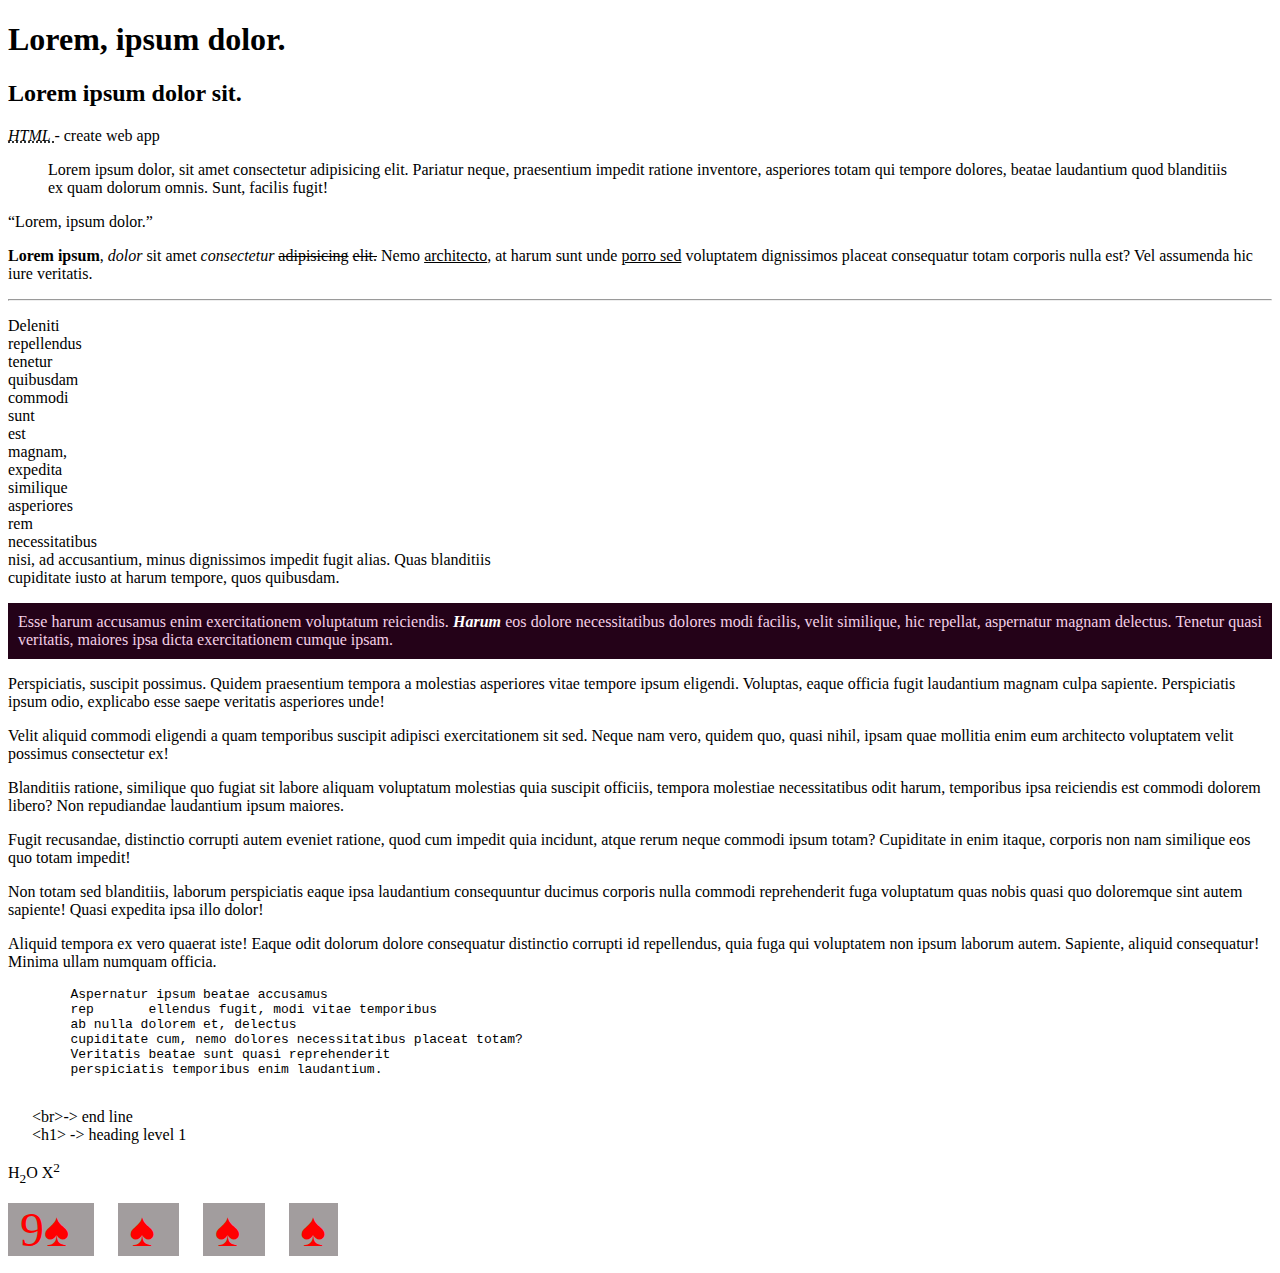
<file: 01_intro/index.html>
<!DOCTYPE html>
<html lang="en">

<head>
    <meta charset="UTF-8">
    <meta http-equiv="X-UA-Compatible" content="IE=edge">
    <meta name="viewport" content="width=device-width, initial-scale=1.0">
    <title>Document</title>
</head>

<body>
    <h1>Lorem, ipsum dolor.</h1>
    <h2>Lorem ipsum dolor sit.</h2>
    <p>
        <dfn>
            <abbr title="Hyper Text Markup Language">HTML
            </abbr>
        </dfn> - create web app
    </p>
    <blockquote>Lorem ipsum dolor, sit amet consectetur adipisicing elit. Pariatur neque, praesentium impedit ratione
        inventore, asperiores totam qui tempore dolores, beatae laudantium quod blanditiis ex quam dolorum omnis. Sunt,
        facilis fugit!</blockquote>
    <q>Lorem, ipsum dolor.</q>
    <p>
        <b>Lorem</b> <!--bold-->
        <strong>ipsum</strong>,
        <i>dolor</i> <!--italic-->
        sit amet
        <em>consectetur</em>
        <s>adipisicing</s>
        <del>elit.</del> Nemo
        <u>architecto</u>, at harum sunt unde <ins> porro sed</ins>
        voluptatem dignissimos placeat consequatur totam corporis nulla est? Vel assumenda hic iure veritatis.
    </p>
    <hr>
    <p>Deleniti<br> repellendus<br> tenetur <br>quibusdam <br>commodi<br> sunt <br>est <br>magnam,<br> expedita<br>
        similique <br>asperiores<br> rem <br>necessitatibus<br>
        nisi, ad accusantium, minus dignissimos impedit fugit alias. Quas blanditiis <br>cupiditate iusto at harum
        tempore,
        quos quibusdam.</p>

    <p style="color:rgb(244, 208, 231);background-color: rgb(36, 2, 24);padding: 10px; text-align: justify;">Esse harum accusamus enim exercitationem voluptatum reiciendis. <span style="color:#fff;font-weight:bold; font-style:italic;"> Harum </span> eos dolore necessitatibus dolores modi
        facilis, velit similique, hic repellat, aspernatur magnam delectus. Tenetur quasi veritatis, maiores ipsa dicta
        exercitationem cumque ipsam.</p>
    
    <p>Perspiciatis, suscipit possimus. Quidem praesentium tempora a molestias asperiores vitae tempore ipsum eligendi.
        Voluptas, eaque officia fugit laudantium magnam culpa sapiente. Perspiciatis ipsum odio, explicabo esse saepe
        veritatis asperiores unde!</p>
    <p>Velit aliquid commodi eligendi a quam temporibus suscipit adipisci exercitationem sit sed. Neque nam vero, quidem
        quo, quasi nihil, ipsam quae mollitia enim eum architecto voluptatem velit possimus consectetur ex!</p>
    <p>Blanditiis ratione, similique quo fugiat sit labore aliquam voluptatum molestias quia suscipit officiis, tempora
        molestiae necessitatibus odit harum, temporibus ipsa reiciendis est commodi dolorem libero? Non repudiandae
        laudantium ipsum maiores.</p>
    <p>Fugit recusandae, distinctio corrupti autem eveniet ratione, quod cum impedit quia incidunt, atque rerum neque
        commodi ipsum totam? Cupiditate in enim itaque, corporis non nam similique eos quo totam impedit!</p>
    <p>Non totam sed blanditiis, laborum perspiciatis eaque ipsa laudantium consequuntur ducimus corporis nulla commodi
        reprehenderit fuga voluptatum quas nobis quasi quo doloremque sint autem sapiente! Quasi expedita ipsa illo
        dolor!</p>
    <p>Aliquid tempora ex vero quaerat iste! Eaque odit dolorum dolore consequatur distinctio corrupti id repellendus,
        quia fuga qui voluptatem non ipsum laborum autem. Sapiente, aliquid consequatur! Minima ullam numquam officia.
    </p>
    <p>
        <pre>
        Aspernatur ipsum beatae accusamus 
        rep       ellendus fugit, modi vitae temporibus 
        ab nulla dolorem et, delectus
        cupiditate cum, nemo dolores necessitatibus placeat totam?
        Veritatis beatae sunt quasi reprehenderit
        perspiciatis temporibus enim laudantium.
    </pre>
    </p>
    <p>
        &nbsp;&nbsp;&nbsp;&nbsp;&nbsp;    
        &#60;br&#62;-> end line <br>
        &nbsp;&nbsp;&nbsp;&nbsp;&nbsp;      
        &#60;h1&#62; -> heading level 1
    </p>
    <p>
        H<sub>2</sub>O
        X<sup>2</sup>
    </p>

    <p>
        <font size="20">

            <span style="color:red; background-color:rgb(162, 157, 158);">
                &nbsp;9&spades;&nbsp;
            </span>
            &nbsp;
            <span style="color:red; background-color:rgb(162, 157, 158);">
                &nbsp;&spades;&nbsp;
            </span>
            &nbsp;
            <span style="color:red; background-color:rgb(162, 157, 158);">
                &nbsp;&spades;&nbsp;
            </span>
            &nbsp;
            <span style="color:red; background-color:rgb(162, 157, 158);">
                &nbsp;&spades;&nbsp;
            </span>
        </font>
    </p>
</body>

</html>
</file>
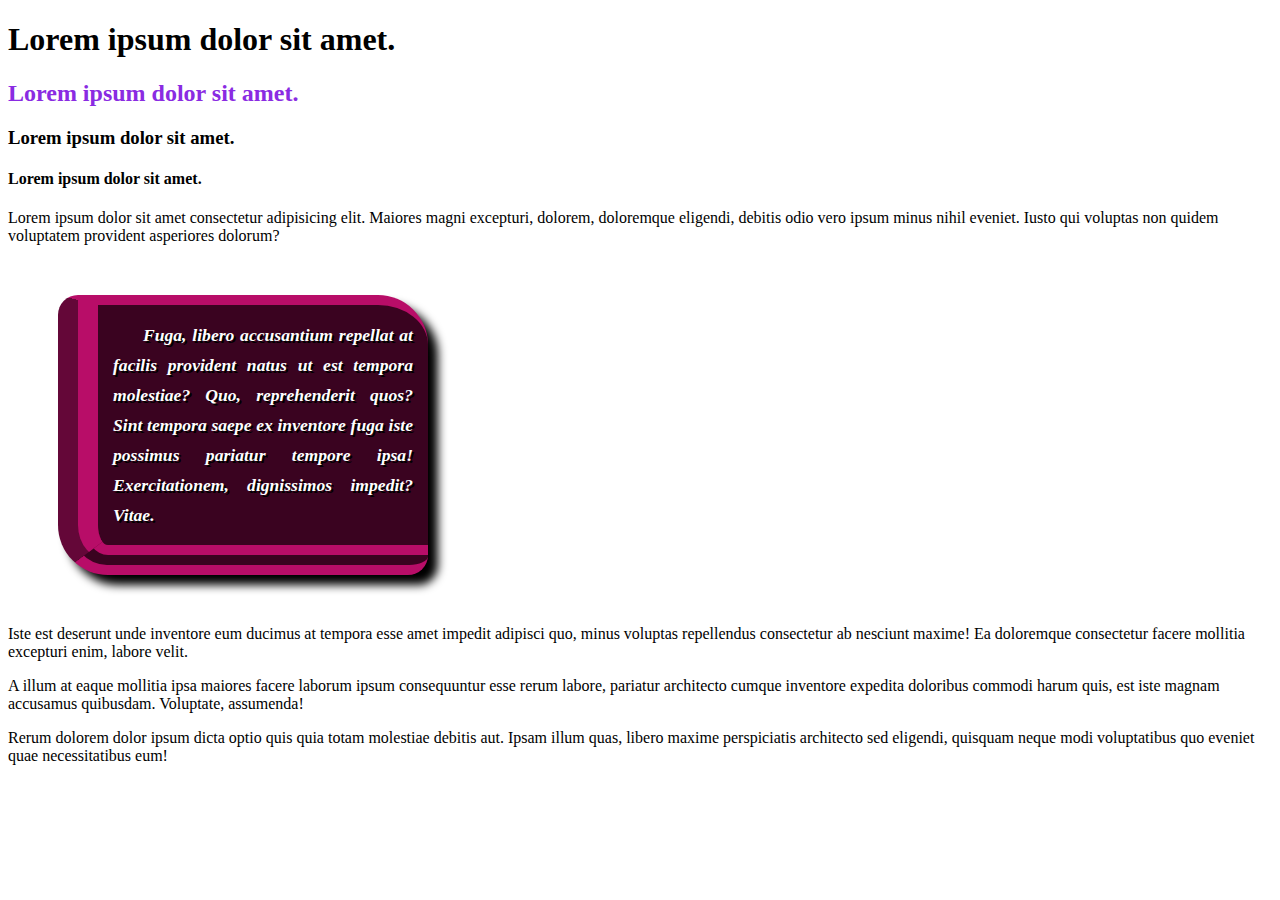
<file: 02_css_property/index.html>
<!-- CSS - Cascading style sheets -->

<!DOCTYPE html>
<html lang="en">
<head>
    <meta charset="UTF-8">
    <meta http-equiv="X-UA-Compatible" content="IE=edge">
    <meta name="viewport" content="width=device-width, initial-scale=1.0">
    <title>CSS</title>
    <!-- <link href="https://fonts.googleapis.com/css2?family=Kablammo&display=swap" rel="stylesheet"> -->
    <link rel="stylesheet" href="css/main.css">
    <!-- <style>
        *{
            color:purple;
        }
        p{
            color: tomato;
        }
        .text-info{
            color:green;
        }
        #text{
            color:lightblue
        }
    </style> -->
</head>
<body>
    <h1>Lorem ipsum dolor sit amet.</h1>
    <h2 class="text-info">Lorem ipsum dolor sit amet.</h2>
    <h3>Lorem ipsum dolor sit amet.</h3>
    <h4>Lorem ipsum dolor sit amet.</h4>
    <p>Lorem ipsum dolor sit amet consectetur adipisicing elit. Maiores magni excepturi, dolorem, doloremque eligendi, debitis odio vero ipsum minus nihil eveniet. Iusto qui voluptas non quidem voluptatem provident asperiores dolorum?</p>
    <p class="text-info example">Fuga, libero accusantium repellat at facilis provident natus ut est tempora molestiae? Quo, reprehenderit quos? Sint tempora saepe ex inventore fuga iste possimus pariatur tempore ipsa! Exercitationem, dignissimos impedit? Vitae.</p>
    <p>Iste est deserunt unde inventore eum ducimus at tempora esse amet impedit adipisci quo, minus voluptas repellendus consectetur ab nesciunt maxime! Ea doloremque consectetur facere mollitia excepturi enim, labore velit.</p>
    <p id="text">A illum at eaque mollitia ipsa maiores facere laborum ipsum consequuntur esse rerum labore, pariatur architecto cumque inventore expedita doloribus commodi harum quis, est iste magnam accusamus quibusdam. Voluptate, assumenda!</p>
    <p>Rerum dolorem dolor ipsum dicta optio quis quia totam molestiae debitis aut. Ipsam illum quas, libero maxime perspiciatis architecto sed eligendi, quisquam neque modi voluptatibus quo eveniet quae necessitatibus eum!</p>
</body>
</html>
</file>
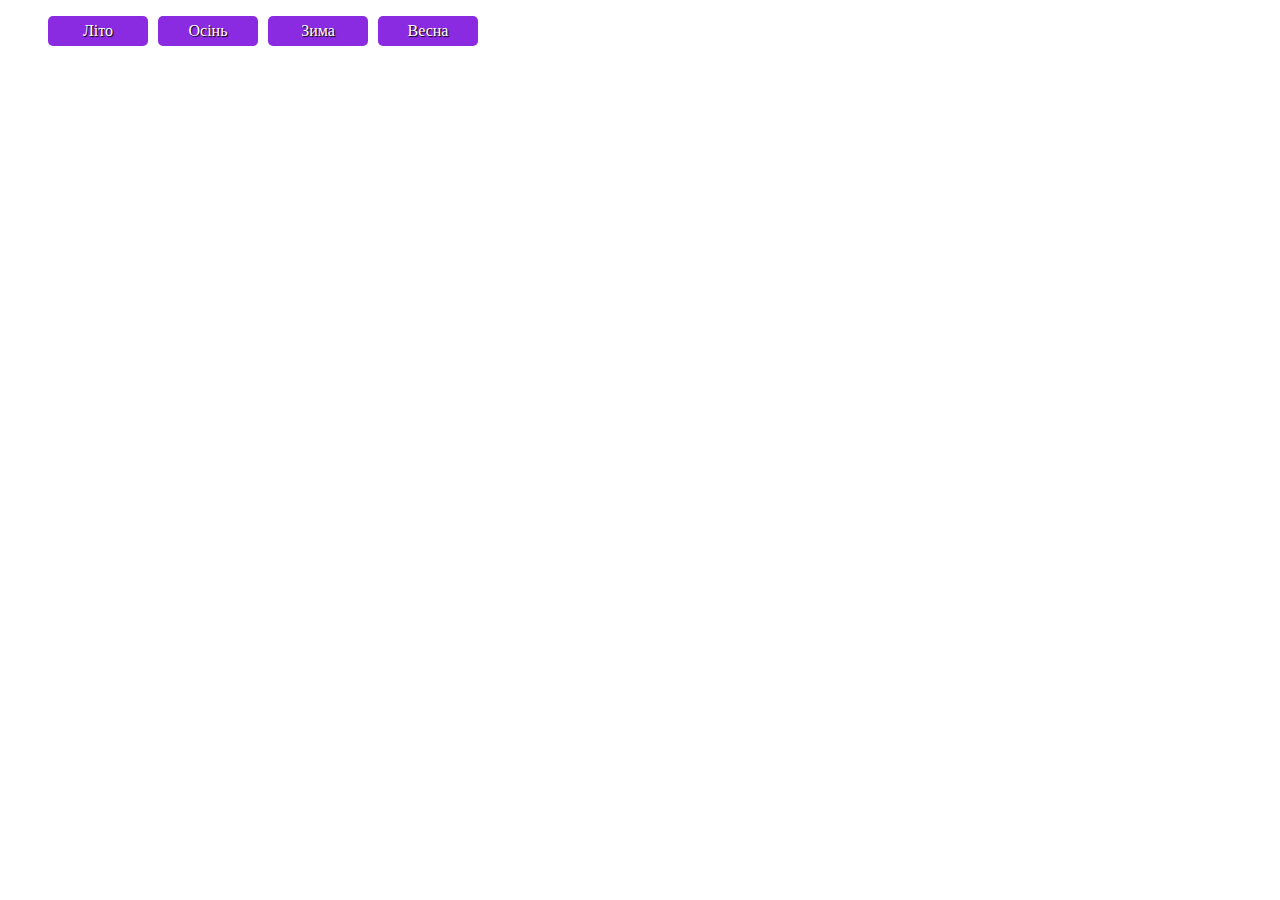
<file: 03_list/index.html>
<!DOCTYPE html>
<html lang="en">

<head>
    <meta charset="UTF-8">
    <meta http-equiv="X-UA-Compatible" content="IE=edge">
    <meta name="viewport" content="width=device-width, initial-scale=1.0">
    <title>List</title>
    <link rel="stylesheet" href="css/main.css">
</head>

<body>
    <!-- <ul class = "list">
        <li>Літо</li>
        <li>Осінь</li>
        <li>Зима</li>
        <li>Весна</li>
    </ul>
    <ol class = "list">
        <li value="1">Lorem.</li>
        <li>In.</li>
        <li>Earum?</li>
        <li value="10">Optio!</li>
        <li>Lorem, ipsum dolor sit amet consectetur adipisicing elit. Mollitia nostrum alias iusto illum? Necessitatibus voluptates totam ex omnis nemo quas, sequi, magni hic dolorum saepe tenetur minus fugit porro eius!</li>
    </ol>

    <dl>
        <dt>Термін</dt>
        <dd>Визначення Lorem ipsum dolor sit amet consectetur adipisicing elit. Aliquid, harum numquam quos cupiditate culpa tempora quia, modi ipsum vero magnam nisi praesentium. Perspiciatis commodi ipsam, quibusdam voluptates nihil tenetur pariatur?</dd>
        <dt>Термін</dt>
        <dd>Визначення Lorem ipsum dolor sit amet consectetur adipisicing elit. Aliquid, harum numquam quos cupiditate culpa tempora quia, modi ipsum vero magnam nisi praesentium. Perspiciatis commodi ipsam, quibusdam voluptates nihil tenetur pariatur?</dd>
        <dt>Термін</dt>
        <dd>Визначення Lorem ipsum dolor sit amet consectetur adipisicing elit. Aliquid, harum numquam quos cupiditate culpa tempora quia, modi ipsum vero magnam nisi praesentium. Perspiciatis commodi ipsam, quibusdam voluptates nihil tenetur pariatur?</dd>
    </dl> -->

    <ul class="list">
        <li>
            <span>Літо</span>
            <ul>
                <li>Червень</li>
                <li>Липень</li>
                <li>Серпень</li>
            </ul>
        </li>
        <li>
            <span>Осінь</span>
            <ul>
                <li>Червень</li>
                <li>Липень</li>
                <li>Серпень</li>
            </ul>
        </li>
        <li>
            <span>Зима</span>
            <ul>
                <li>Червень</li>
                <li>Липень</li>
                <li>Серпень</li>
            </ul>
        </li>
        <li>
            <span>Весна</span>
            <ul>
                <li>Червень</li>
                <li>Липень</li>
                <li>Серпень</li>
            </ul>
        </li>
    </ul>

</body>

</html>
</file>
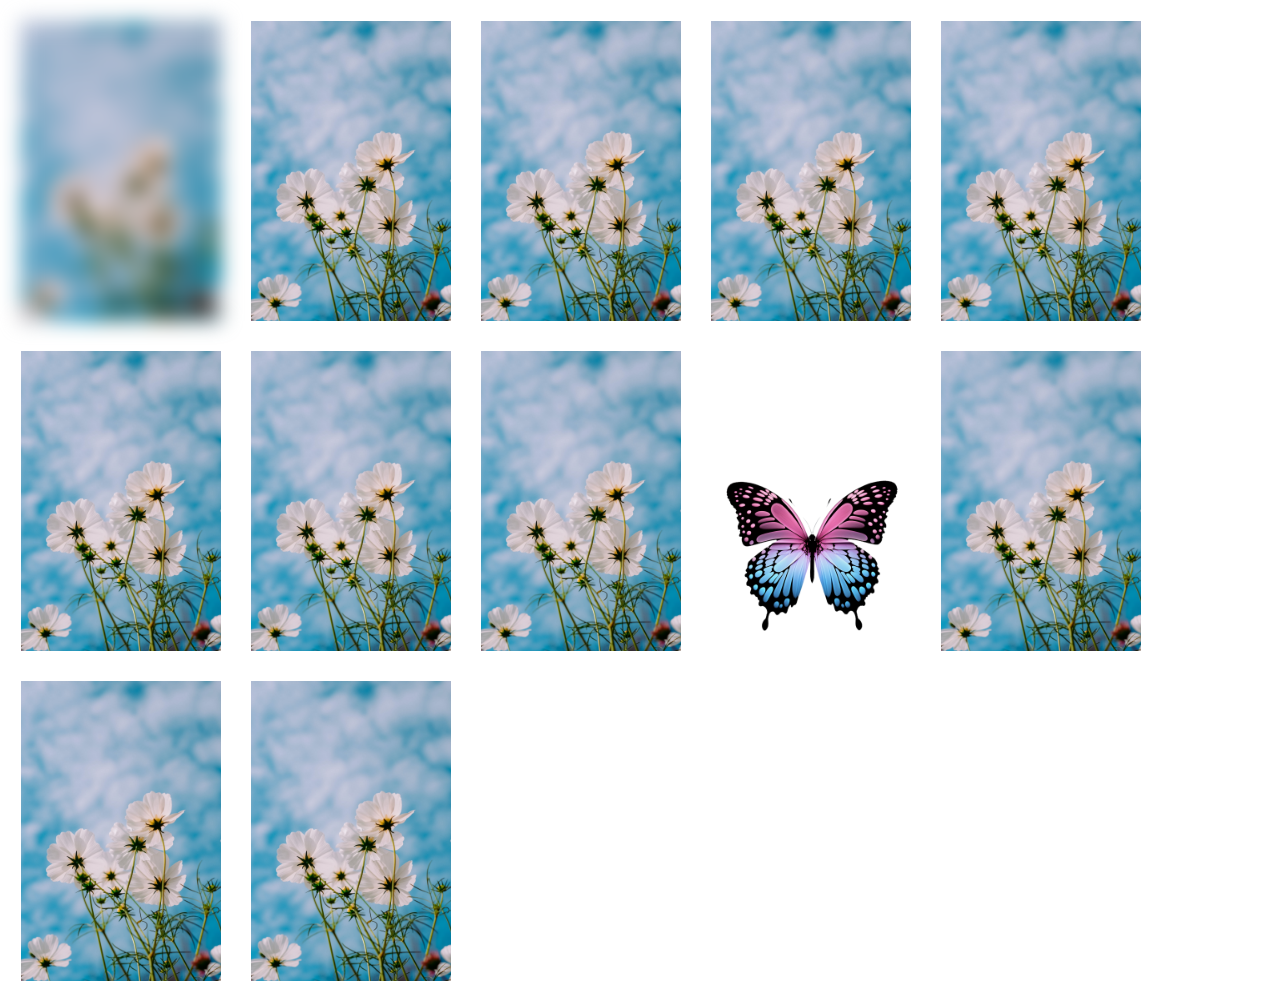
<file: 04_image/index.html>
<!DOCTYPE html>
<html lang="en">

<head>
    <meta charset="UTF-8">
    <meta http-equiv="X-UA-Compatible" content="IE=edge">
    <meta name="viewport" content="width=device-width, initial-scale=1.0">
    <title>Image</title>
    <link rel="stylesheet" href="css/main.css">
</head>
<style>
    img {
        transition: 2s;

    }
</style>

<body>

    <!-- .jpg  -->
    <!-- .png  -->
    <!-- .gif  -->
    <!-- .svg  -->

    <!-- <img id="img" title="flowers" src="img/img-1.jpg" alt="flower">
    <p>Lorem ipsum dolor sit amet consectetur adipisicing elit. Reprehenderit, eum, eveniet atque expedita quo esse, dolorum blanditiis eius nam maiores illo laborum aliquam obcaecati magni cum unde quas ad. Autem!</p>
    <img id="img2" title="flowers" src="img/img-1.jpg" alt="flower">
    <p>Quam necessitatibus consequatur odio. Autem excepturi atque similique sapiente? Similique dolore reiciendis amet quod laborum tempora debitis modi officiis molestias voluptates eligendi ad qui, provident doloremque, esse temporibus, recusandae aliquam?</p>
    <p class="last-p">Laboriosam voluptates, distinctio modi esse laborum vitae necessitatibus in ut rem molestias nesciunt eveniet fugit quaerat corporis unde, maxime adipisci recusandae blanditiis accusamus eos deleniti eius? Atque qui accusantium incidunt.</p>
    <div>
        <h2>Lorem, ipsum dolor.</h2>
        <ul>
            <li>Lorem, ipsum.</li>
            <li>Sapiente, perspiciatis!</li>
            <li>Velit, ea!</li>
            <li>Fugit, nostrum!</li>
            <li>Temporibus, accusamus.</li>
        </ul>
    </div> -->
    <!-- <img class="images" src="img/img-2.gif" alt="smile">
    <img src="img/img-3.png" alt="butterfly">
    <img class="paypal" src="img/paypal.svg" alt="paypal">
    <img class="img-small" src="img/flowers-276014_1280.jpg" alt="paypal"> -->

    <img src="img/img-1.jpg" alt="">
    <img src="img/img-1.jpg" alt="">
    <img src="img/img-1.jpg" alt="">
    <img src="img/img-1.jpg" alt="">
    <img src="img/img-1.jpg" alt="">
    <img src="img/img-1.jpg" alt="">
    <img src="img/img-1.jpg" alt="">
    <img src="img/img-1.jpg" alt="">
    <img src="img/img-3.png" alt="">
    <img src="img/img-1.jpg" alt="">
    <img src="img/img-1.jpg" alt="">
    <img src="img/img-1.jpg" alt="">

</body>

</html>
</file>
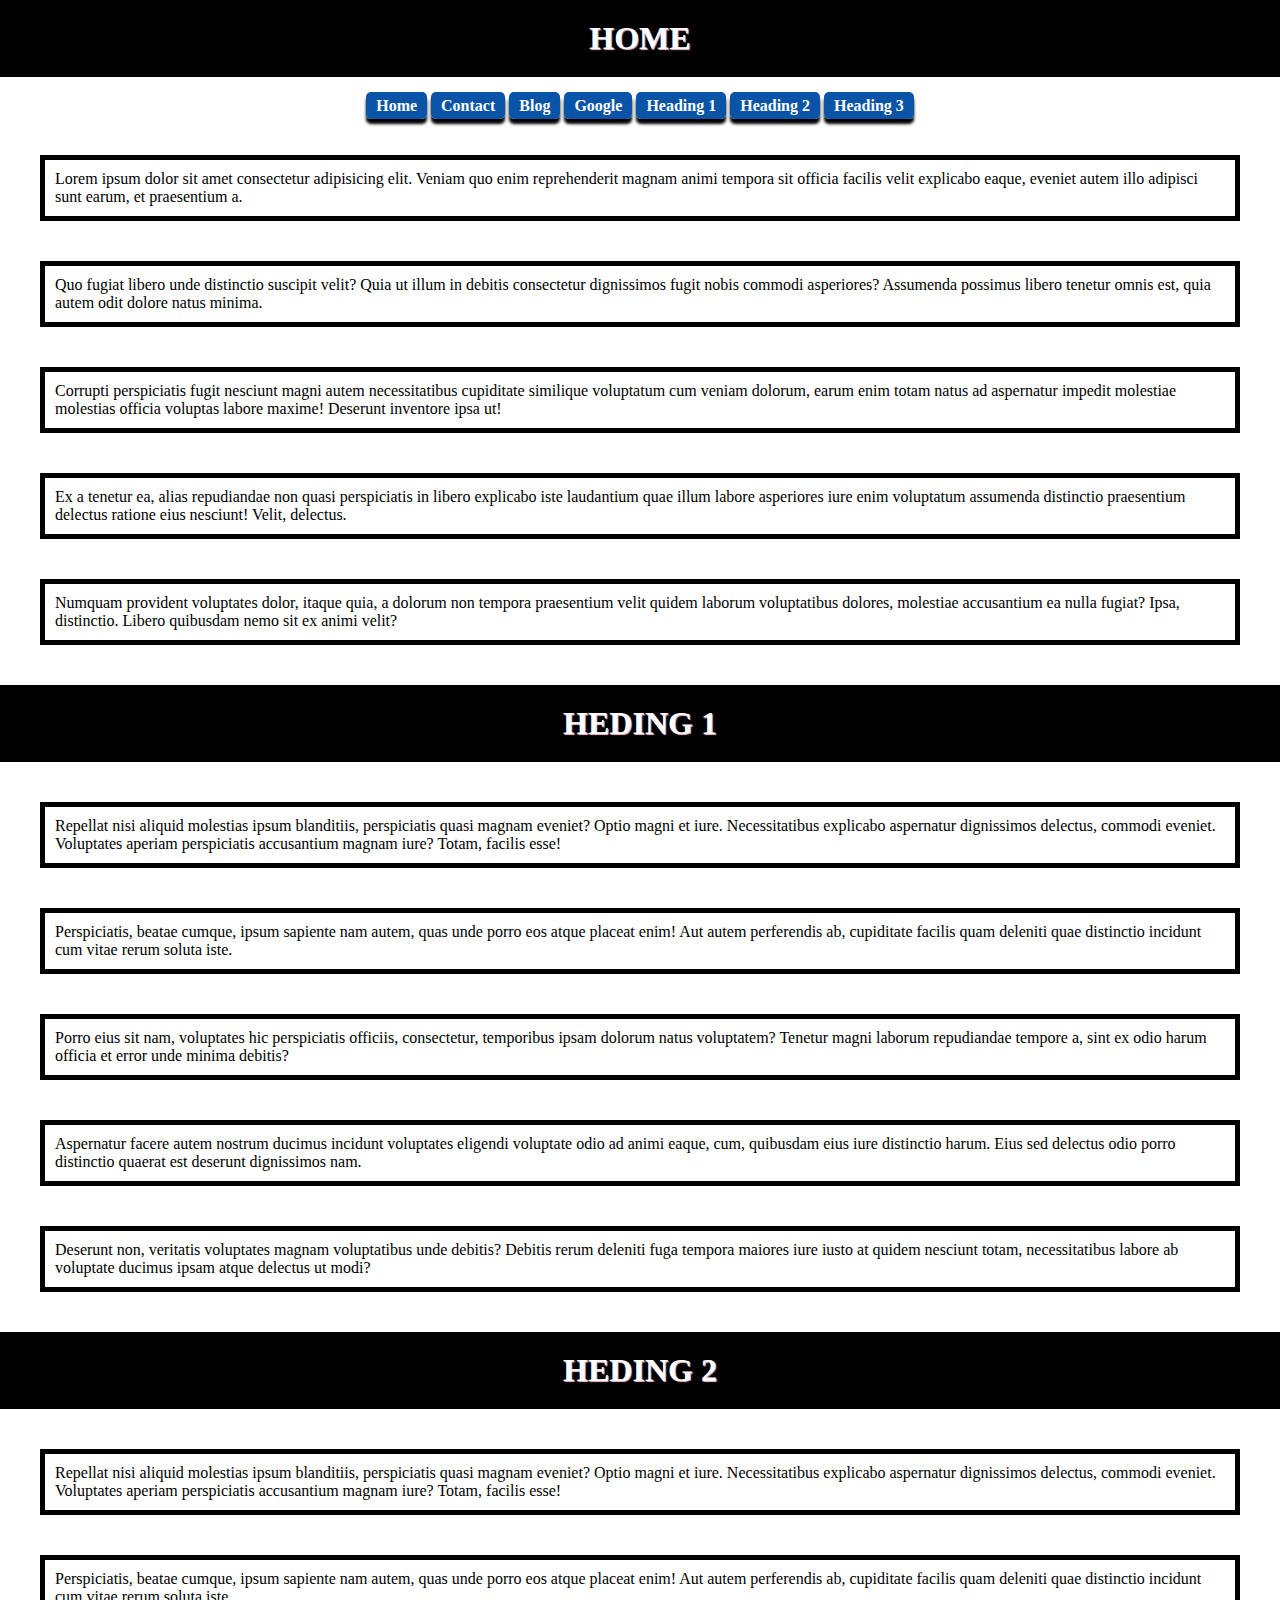
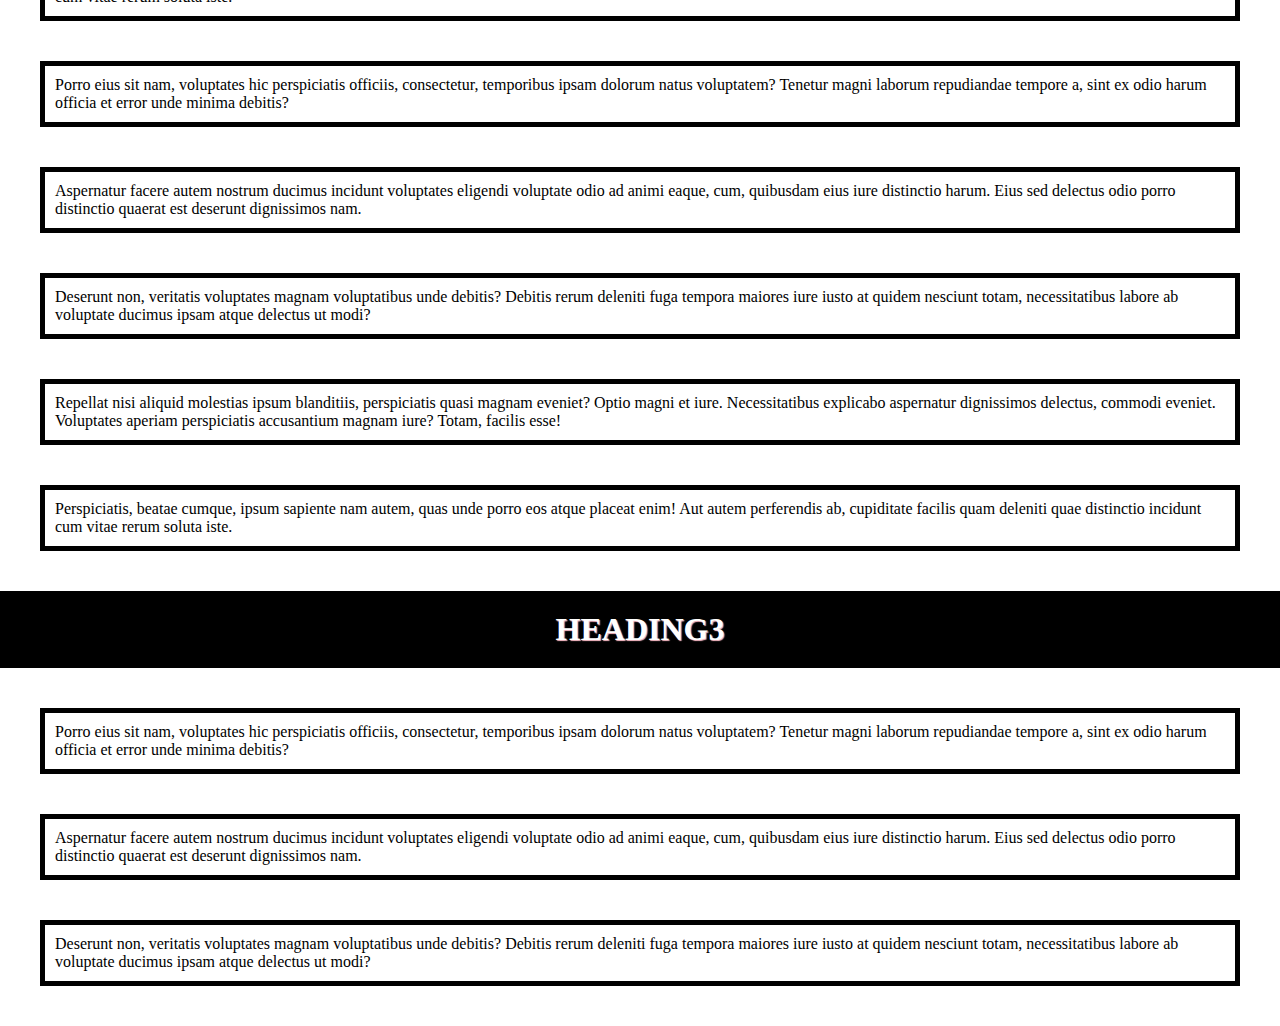
<file: 05_link/index.html>
<!DOCTYPE html>
<html lang="en">

<head>
    <meta charset="UTF-8">
    <meta http-equiv="X-UA-Compatible" content="IE=edge">
    <meta name="viewport" content="width=device-width, initial-scale=1.0">
    <title>Home</title>
    <link rel="stylesheet" href="css/main.css">
</head>

<body>
    <h1>home</h1>
    <p class="menu">
        <a href="#" target="_blank">Home</a>
        <a href="pages/contact.html">Contact</a>
        <a href="pages/blog.html">Blog</a>
        <a href="https://www.google.com">Google</a>
        <a href="#h1">Heading 1</a>
        <a href="#h2">Heading 2</a>
        <a href="#h3">Heading 3</a>
    </p>

    <p class="text">Lorem ipsum dolor sit amet consectetur adipisicing elit. Veniam quo enim reprehenderit magnam animi tempora sit officia facilis velit explicabo eaque, eveniet autem illo adipisci sunt earum, et praesentium a.</p>
    <p class="text">Quo fugiat libero unde distinctio suscipit velit? Quia ut illum in debitis consectetur dignissimos fugit nobis commodi asperiores? Assumenda possimus libero tenetur omnis est, quia autem odit dolore natus minima.</p>
    <p class="text">Corrupti perspiciatis fugit nesciunt magni autem necessitatibus cupiditate similique voluptatum cum veniam dolorum, earum enim totam natus ad aspernatur impedit molestiae molestias officia voluptas labore maxime! Deserunt inventore ipsa ut!</p>
    <p class="text">Ex a tenetur ea, alias repudiandae non quasi perspiciatis in libero explicabo iste laudantium quae illum labore asperiores iure enim voluptatum assumenda distinctio praesentium delectus ratione eius nesciunt! Velit, delectus.</p>
    <p class="text">Numquam provident voluptates dolor, itaque quia, a dolorum non tempora praesentium velit quidem laborum voluptatibus dolores, molestiae accusantium ea nulla fugiat? Ipsa, distinctio. Libero quibusdam nemo sit ex animi velit?</p>
    <h1 id="h1">Heding 1</h1>
    <p class="text">Repellat nisi aliquid molestias ipsum blanditiis, perspiciatis quasi magnam eveniet? Optio magni et iure. Necessitatibus explicabo aspernatur dignissimos delectus, commodi eveniet. Voluptates aperiam perspiciatis accusantium magnam iure? Totam, facilis esse!</p>
    <p class="text">Perspiciatis, beatae cumque, ipsum sapiente nam autem, quas unde porro eos atque placeat enim! Aut autem perferendis ab, cupiditate facilis quam deleniti quae distinctio incidunt cum vitae rerum soluta iste.</p>
    <p class="text">Porro eius sit nam, voluptates hic perspiciatis officiis, consectetur, temporibus ipsam dolorum natus voluptatem? Tenetur magni laborum repudiandae tempore a, sint ex odio harum officia et error unde minima debitis?</p>
    <p class="text">Aspernatur facere autem nostrum ducimus incidunt voluptates eligendi voluptate odio ad animi eaque, cum, quibusdam eius iure distinctio harum. Eius sed delectus odio porro distinctio quaerat est deserunt dignissimos nam.</p>
    <p class="text">Deserunt non, veritatis voluptates magnam voluptatibus unde debitis? Debitis rerum deleniti fuga tempora maiores iure iusto at quidem nesciunt totam, necessitatibus labore ab voluptate ducimus ipsam atque delectus ut modi?</p>
    <h1 id="h2">Heding 2</h1>
    <p class="text">Repellat nisi aliquid molestias ipsum blanditiis, perspiciatis quasi magnam eveniet? Optio magni et iure. Necessitatibus explicabo aspernatur dignissimos delectus, commodi eveniet. Voluptates aperiam perspiciatis accusantium magnam iure? Totam, facilis esse!</p>
    <p class="text">Perspiciatis, beatae cumque, ipsum sapiente nam autem, quas unde porro eos atque placeat enim! Aut autem perferendis ab, cupiditate facilis quam deleniti quae distinctio incidunt cum vitae rerum soluta iste.</p>
    <p class="text">Porro eius sit nam, voluptates hic perspiciatis officiis, consectetur, temporibus ipsam dolorum natus voluptatem? Tenetur magni laborum repudiandae tempore a, sint ex odio harum officia et error unde minima debitis?</p>
    <p class="text">Aspernatur facere autem nostrum ducimus incidunt voluptates eligendi voluptate odio ad animi eaque, cum, quibusdam eius iure distinctio harum. Eius sed delectus odio porro distinctio quaerat est deserunt dignissimos nam.</p>
    <p class="text">Deserunt non, veritatis voluptates magnam voluptatibus unde debitis? Debitis rerum deleniti fuga tempora maiores iure iusto at quidem nesciunt totam, necessitatibus labore ab voluptate ducimus ipsam atque delectus ut modi?</p>
    <p class="text">Repellat nisi aliquid molestias ipsum blanditiis, perspiciatis quasi magnam eveniet? Optio magni et iure. Necessitatibus explicabo aspernatur dignissimos delectus, commodi eveniet. Voluptates aperiam perspiciatis accusantium magnam iure? Totam, facilis esse!</p>
    <p class="text">Perspiciatis, beatae cumque, ipsum sapiente nam autem, quas unde porro eos atque placeat enim! Aut autem perferendis ab, cupiditate facilis quam deleniti quae distinctio incidunt cum vitae rerum soluta iste.</p>
    <h1 id = 'h3'>Heading3</h1>
    <p class="text">Porro eius sit nam, voluptates hic perspiciatis officiis, consectetur, temporibus ipsam dolorum natus voluptatem? Tenetur magni laborum repudiandae tempore a, sint ex odio harum officia et error unde minima debitis?</p>
    <p class="text">Aspernatur facere autem nostrum ducimus incidunt voluptates eligendi voluptate odio ad animi eaque, cum, quibusdam eius iure distinctio harum. Eius sed delectus odio porro distinctio quaerat est deserunt dignissimos nam.</p>
    <p class="text">Deserunt non, veritatis voluptates magnam voluptatibus unde debitis? Debitis rerum deleniti fuga tempora maiores iure iusto at quidem nesciunt totam, necessitatibus labore ab voluptate ducimus ipsam atque delectus ut modi?</p>

</body>

</html>
</file>
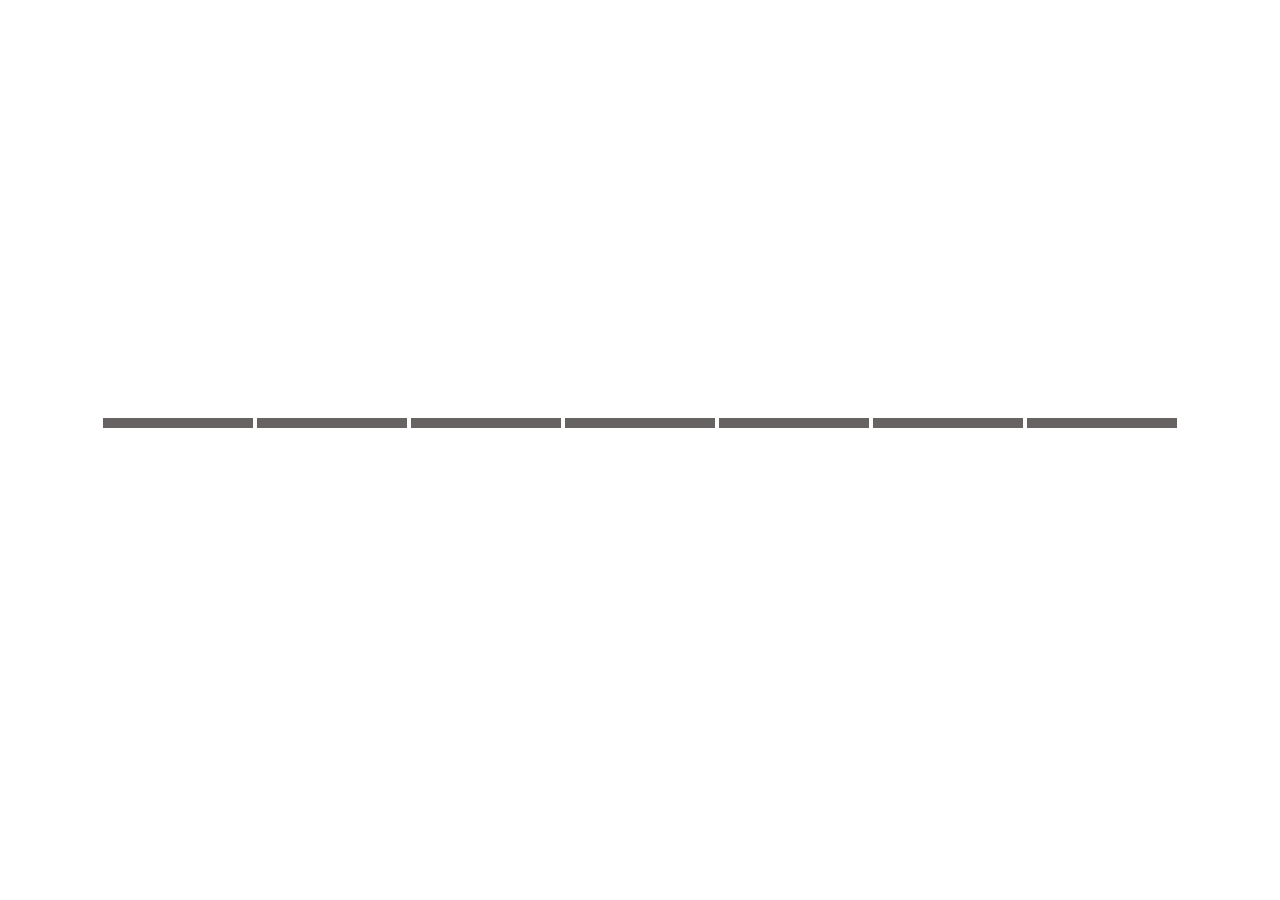
<file: 06_animation copy/index.html>
<!DOCTYPE html>
<html lang="en">

<head>
    <meta charset="UTF-8">
    <meta http-equiv="X-UA-Compatible" content="IE=edge">
    <meta name="viewport" content="width=device-width, initial-scale=1.0">
    <title>Animation</title>
    <link rel="stylesheet" href="css/main.css">

</head>

<body>
    <ul>
        <li><img src="1.jpg" alt=""><img src="1.jpg" alt=""></li>
        <li><img src="1.jpg" alt=""><img src="1.jpg" alt=""></li>
        <li><img src="1.jpg" alt=""><img src="1.jpg" alt=""></li>
        <li><img src="1.jpg" alt=""><img src="1.jpg" alt=""></li>
        <li><img src="1.jpg" alt=""><img src="1.jpg" alt=""></li>
        <li><img src="1.jpg" alt=""><img src="1.jpg" alt=""></li>
        <li><img src="1.jpg" alt=""><img src="1.jpg" alt=""></li>
    </ul>

</body>

</html>
</file>
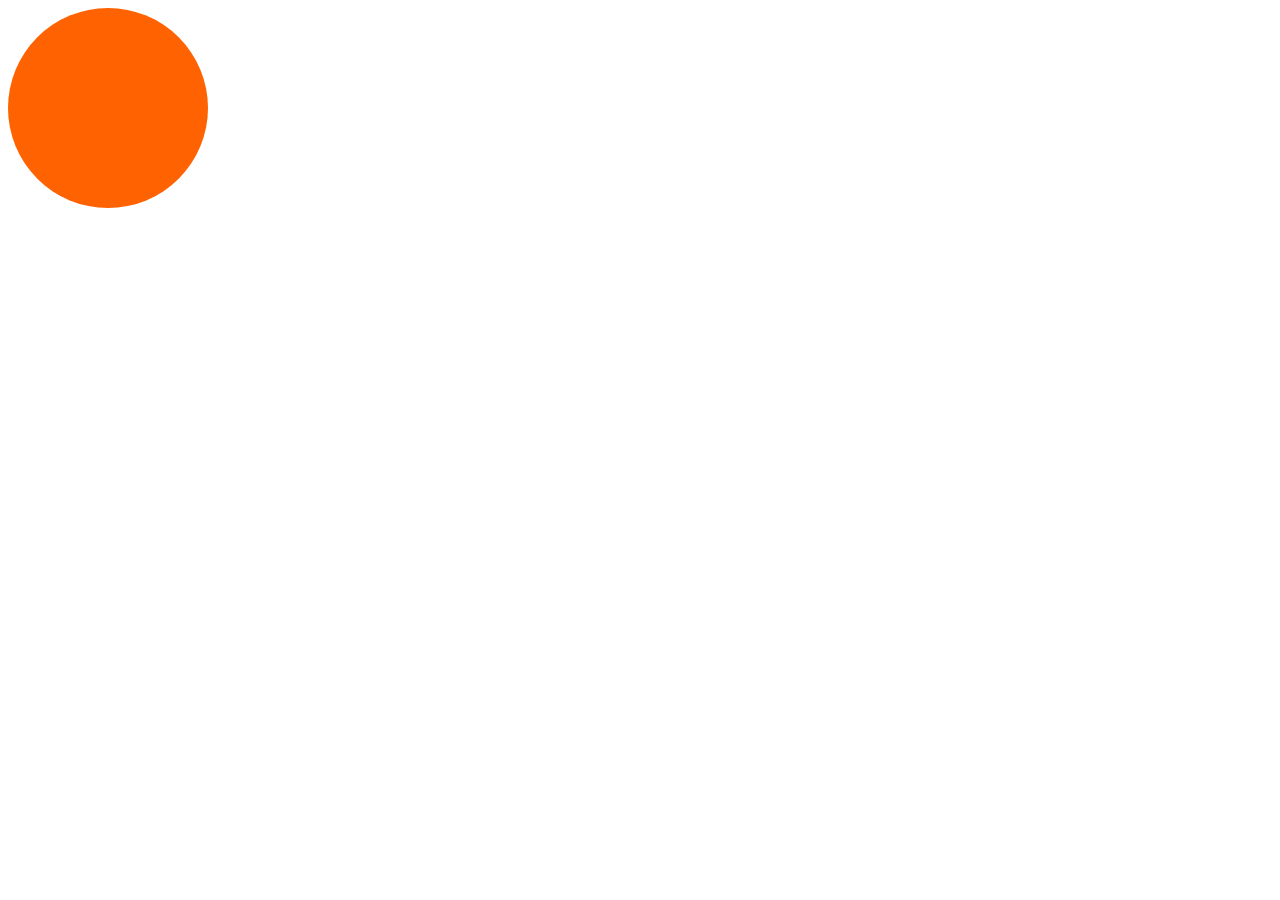
<file: 06_animation/index.html>
<!DOCTYPE html>
<html lang="en">

<head>
    <meta charset="UTF-8">
    <meta http-equiv="X-UA-Compatible" content="IE=edge">
    <meta name="viewport" content="width=device-width, initial-scale=1.0">
    <title>Animation</title>
    <link rel="stylesheet" href="css/main.css">
    <!-- <style>
        div {
            width: 250px;
            height: 250px;
            border-radius: 50%;
            background-color: maroon;
            margin: 50px auto;
            border: inset maroon 10px;
            transition:background-color 3s linear 2s, border-radius 5s;
        }
    </style> -->
</head>

<body>

    <div>

    </div>


</body>

</html>
</file>
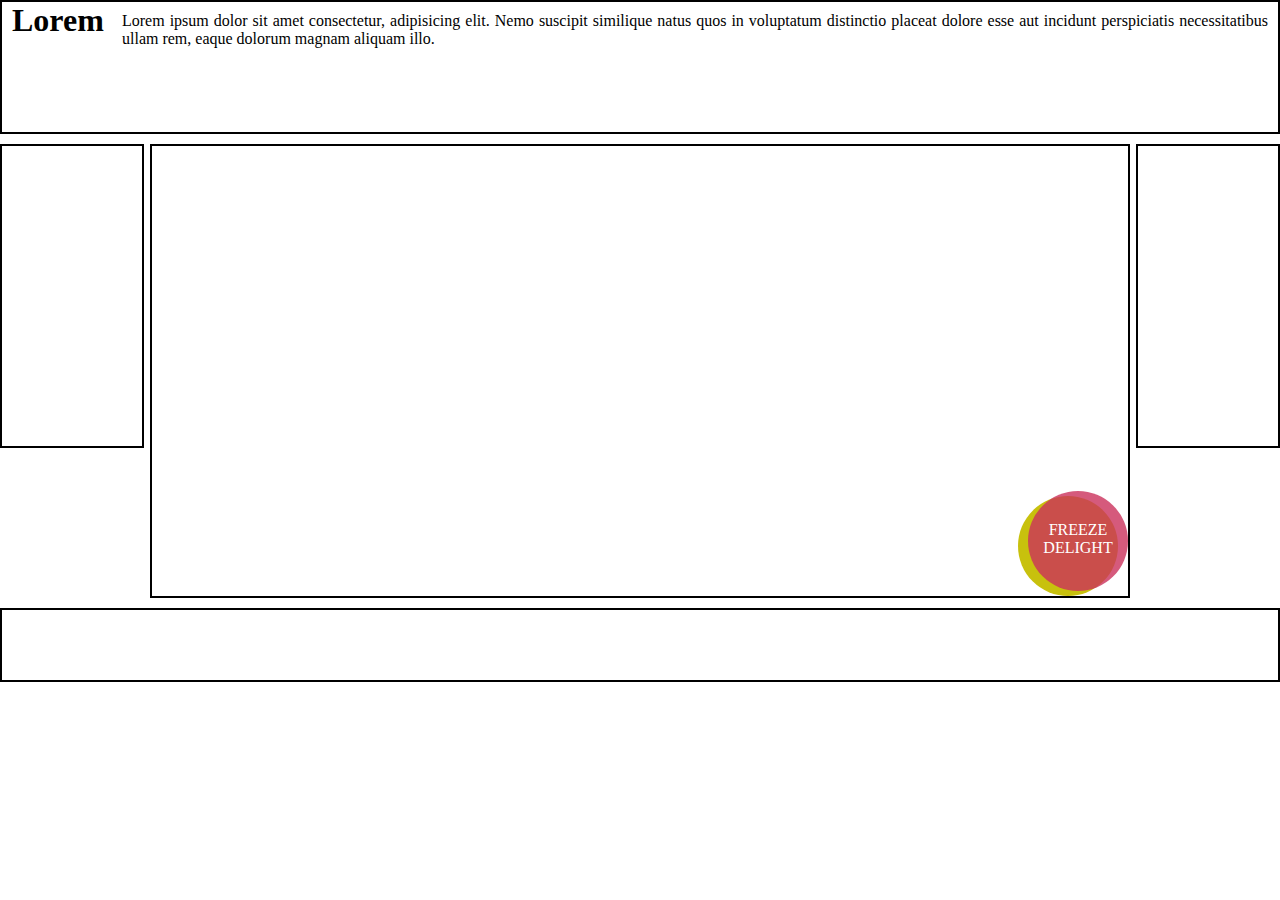
<file: 07_position_blocks/index.html>
<!DOCTYPE html>
<html lang="en">
<head>
    <meta charset="UTF-8">
    <meta http-equiv="X-UA-Compatible" content="IE=edge">
    <meta name="viewport" content="width=device-width, initial-scale=1.0">
    <title>Blocks</title>
    <link rel="stylesheet" href="css/main.css">
</head>
<body>
    <div class="task1">
        <header>
            <h1>Lorem</h1>
            <p>Lorem ipsum dolor sit amet consectetur, adipisicing elit. Nemo suscipit similique natus quos in voluptatum distinctio placeat dolore esse aut incidunt perspiciatis necessitatibus ullam rem, eaque dolorum magnam aliquam illo.</p>
        </header>
        <aside></aside>
        <section></section>
        <main>
            <div class="circles">
                <div class="lime"></div>
                <div class="rose">
                    <a href="#">Freeze<br> delight</a>
                </div>
            </div>

        </main>
        <footer></footer>
    </div>







    <!-- <header></header>
    <main></main>
    <aside></aside>
    <section></section>
    <article>
        <header></header>
        <main></main>
        <footer></footer>
    </article>
    <footer></footer>
    <div></div>
    <video src=""></video>
    <audio src=""></audio>
    <figure>
        <figcaption>Heading Img</figcaption>
        <img src="" alt="">
    </figure>
    <menu>
        <li></li>
        <li></li>
        <li></li>
    </menu> -->
</body>
</html>
</file>
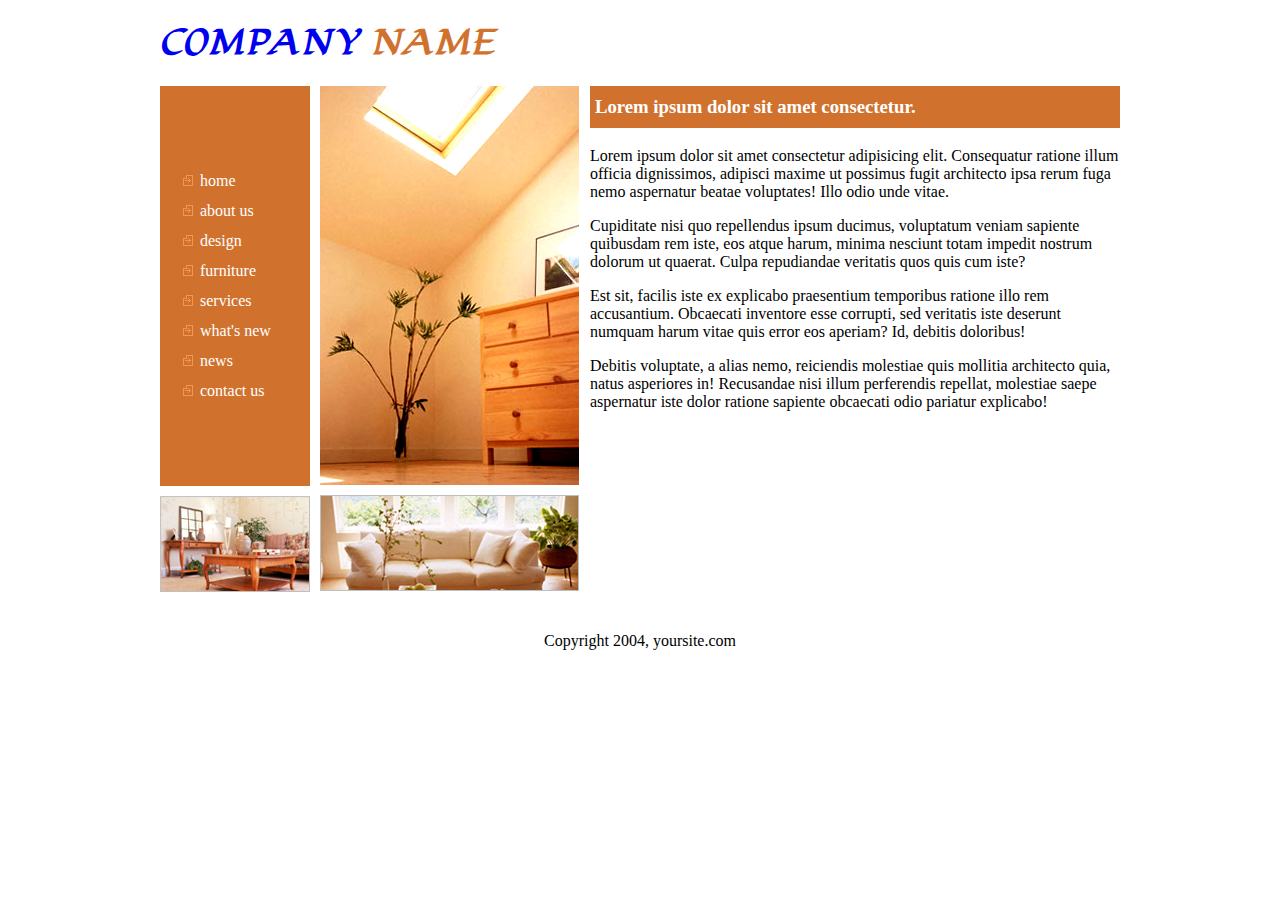
<file: 07_position_helper/index.html>
<!DOCTYPE html>
<html lang="en">
<head>
    <meta charset="UTF-8">
    <meta http-equiv="X-UA-Compatible" content="IE=edge">
    <meta name="viewport" content="width=device-width, initial-scale=1.0">
    <title>Home</title>
    <link rel="stylesheet" href="css/main.css">
</head>
<body>
    <div class="container">
        <header>
            <h1><a href="#">company <span>name</span></a></h1>
        </header>
        <section>
            <nav>
                <ul>
                    <li><a href="#">home</a></li>
                    <li><a href="#">about us</a></li>
                    <li><a href="#">design</a></li>
                    <li><a href="#">furniture</a></li>
                    <li><a href="#">services</a></li>
                    <li><a href="#">what's new</a></li>
                    <li><a href="#">news</a></li>
                    <li><a href="#">contact us</a></li>
                </ul>
            </nav>
            <figure>
                <img class="offset" src="img/img2.jpg" alt="">
            </figure>
        </section>
        <figure class="img">
            <img src="img/img1.jpg" alt="">
            <img class="offset" src="img/img3.jpg" alt="">
        </figure>
        <main>
            <h3>Lorem ipsum dolor sit amet consectetur.</h3>
            <p>Lorem ipsum dolor sit amet consectetur adipisicing elit. Consequatur ratione illum officia dignissimos, adipisci maxime ut possimus fugit architecto ipsa rerum fuga nemo aspernatur beatae voluptates! Illo odio unde vitae.</p>
            <p>Cupiditate nisi quo repellendus ipsum ducimus, voluptatum veniam sapiente quibusdam rem iste, eos atque harum, minima nesciunt totam impedit nostrum dolorum ut quaerat. Culpa repudiandae veritatis quos quis cum iste?</p>
            <p>Est sit, facilis iste ex explicabo praesentium temporibus ratione illo rem accusantium. Obcaecati inventore esse corrupti, sed veritatis iste deserunt numquam harum vitae quis error eos aperiam? Id, debitis doloribus!</p>
            <p>Debitis voluptate, a alias nemo, reiciendis molestiae quis mollitia architecto quia, natus asperiores in! Recusandae nisi illum perferendis repellat, molestiae saepe aspernatur iste dolor ratione sapiente obcaecati odio pariatur explicabo!</p>
        </main>
        <footer>
            Copyright 2004, yoursite.com
        </footer>
    </div>
</body>
</html>
</file>
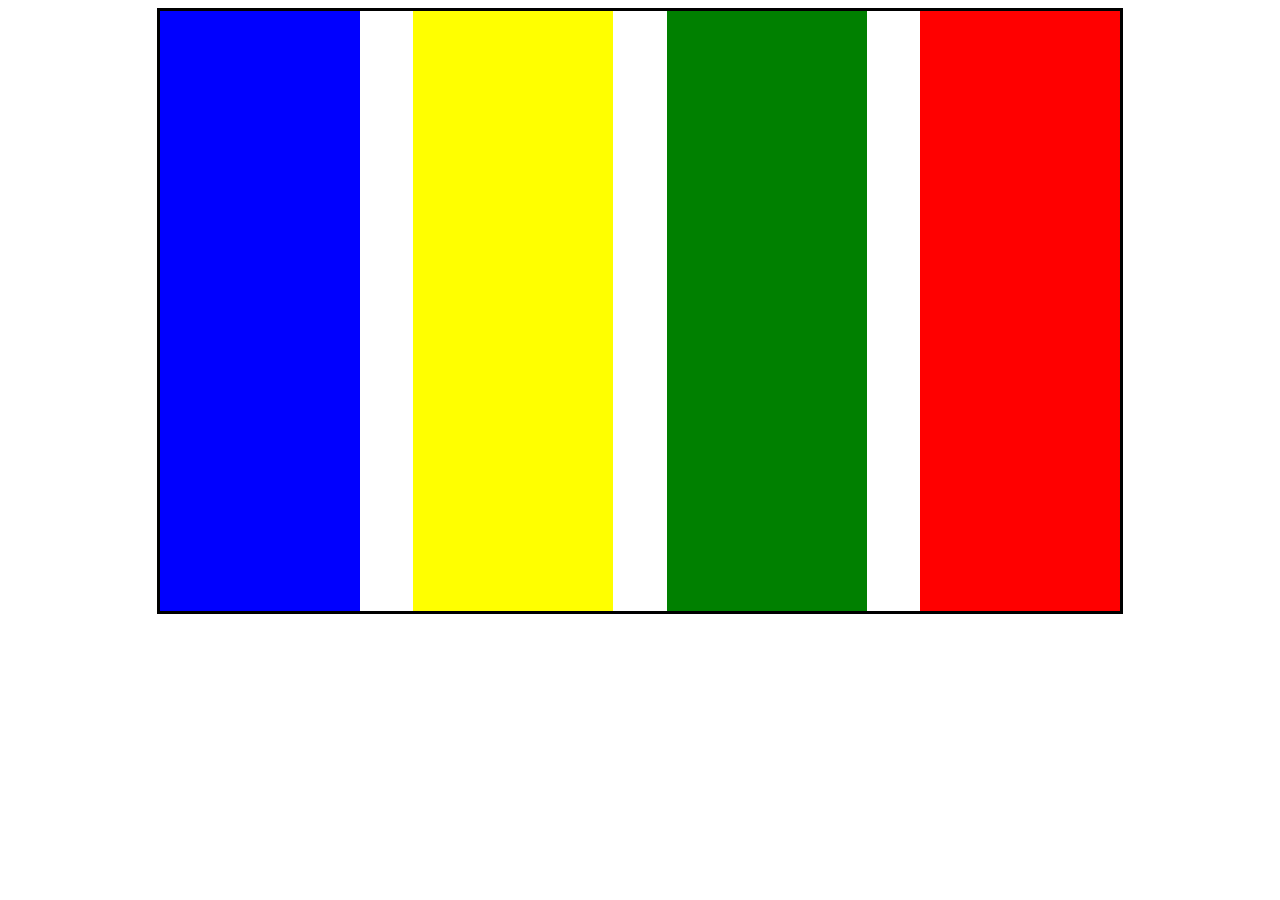
<file: 08_flex/index.html>
<!DOCTYPE html>
<html lang="en">

<head>
    <meta charset="UTF-8">
    <meta http-equiv="X-UA-Compatible" content="IE=edge">
    <meta name="viewport" content="width=device-width, initial-scale=1.0">
    <title>Flex</title>
    <link rel="stylesheet" href="css/main.css">
</head>

<body>

    <div class="container">
        <div  class='red'>
            
        </div>
        <div class='yellow'>
            
        </div>
        <div class='blue'>
           
        </div>
        <div class='green'></div>
    </div>


</body>

</html>
</file>
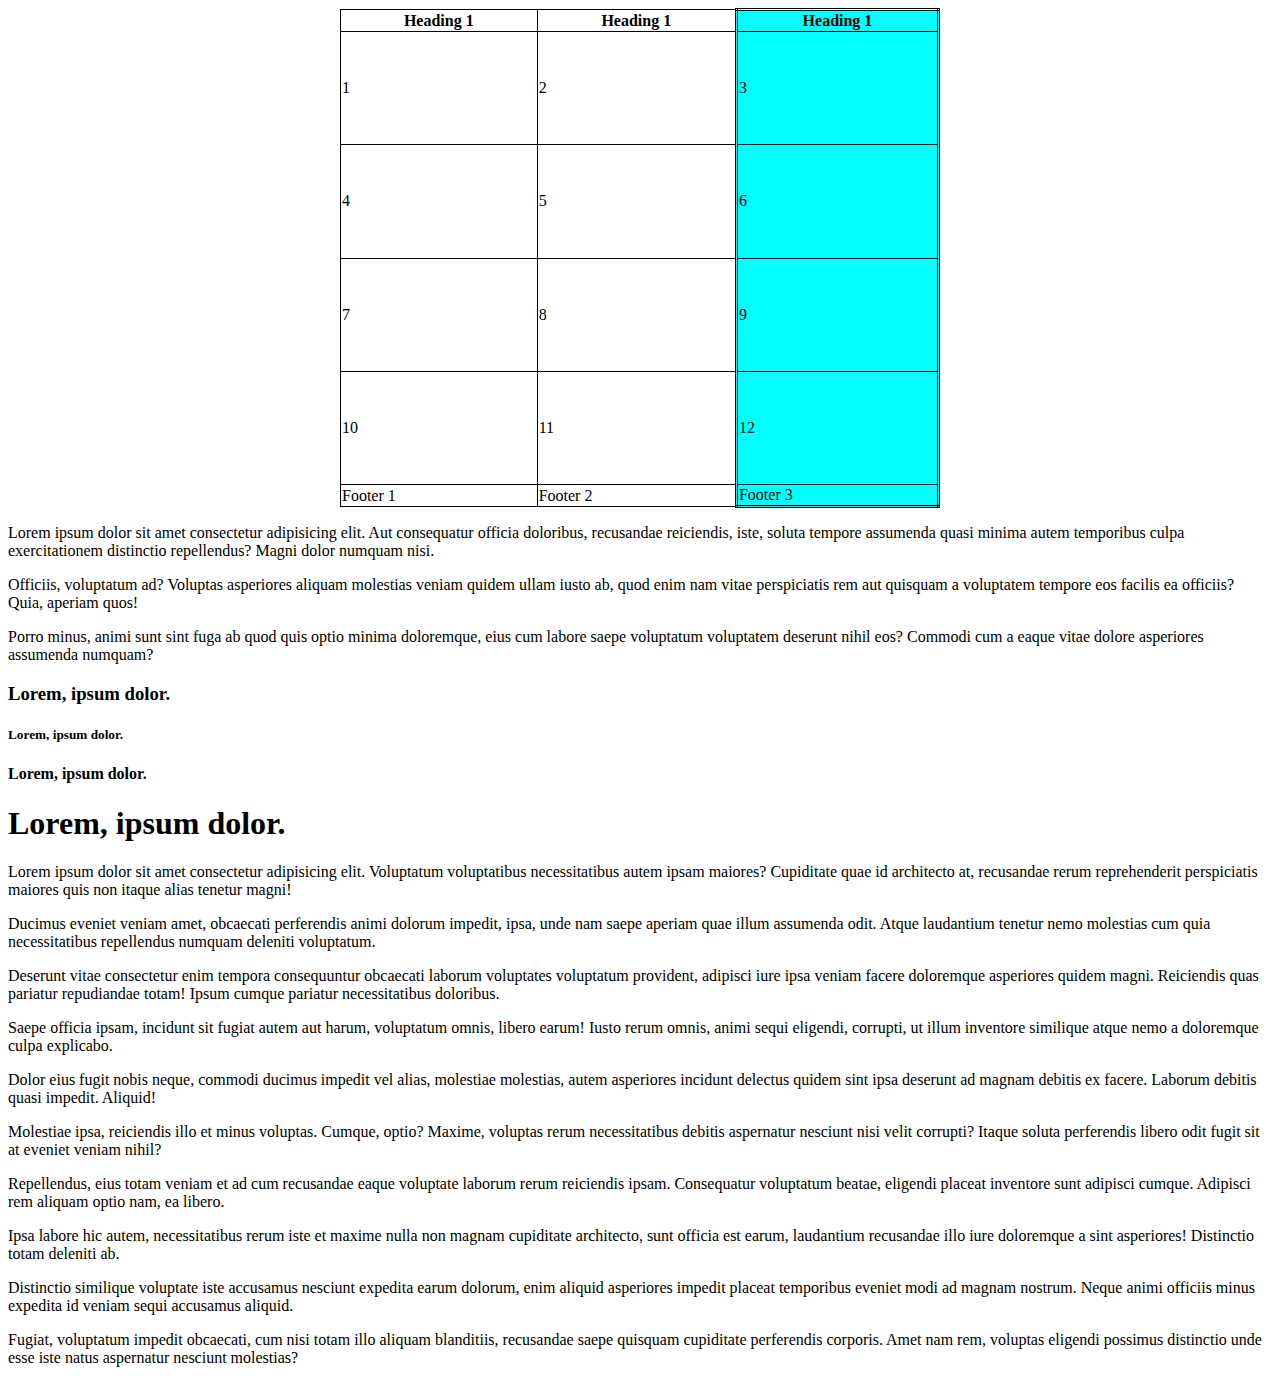
<file: 08_table/index.html>
<!DOCTYPE html>
<html lang="en">
<head>
    <meta charset="UTF-8">
    <meta http-equiv="X-UA-Compatible" content="IE=edge">
    <meta name="viewport" content="width=device-width, initial-scale=1.0">
    <title>Table</title>
    <link rel="stylesheet" href="css/main.css">
</head>
<body>
    <table>
        <colgroup>
            <col span="2">
            <col class="column" span="1">
        </colgroup>
        <thead>
            <tr>
                <th>Heading 1</th>
                <th>Heading 1</th>
                <th>Heading 1</th>
            </tr>
        </thead>
        <tbody>
            <tr>
                <td>1</td>
                <td>2</td>
                <td>3</td>
            </tr>
            <tr>
                <td>4</td>
                <td>5</td>
                <td>6</td>
            </tr>
            <tr>
                <td>7</td>
                <td>8</td>
                <td>9</td>
            </tr>
            <tr>
                <td>10</td>
                <td>11</td>
                <td>12</td>
            </tr>
        </tbody>
        <tfoot>
            <tr>
                <td>Footer 1</td>
                <td>Footer 2</td>
                <td>Footer 3</td>
            </tr>
        </tfoot>
    </table>
    <!-- <table>
        <tr>
            <td rowspan="2">1</td>
            <td>2</td>
            <td>3</td>
            <td>4</td>
        </tr>
        <tr>
           
            <td>6</td>
            <td colspan="2">7</td>
        </tr>
    </table> -->
    <!-- table>tr*15>td*10 -->
    <div>
        <p>Lorem ipsum dolor sit amet consectetur adipisicing elit. Aut consequatur officia doloribus, recusandae reiciendis, iste, soluta tempore assumenda quasi minima autem temporibus culpa exercitationem distinctio repellendus? Magni dolor numquam nisi.</p>
        <p>Officiis, voluptatum ad? Voluptas asperiores aliquam molestias veniam quidem ullam iusto ab, quod enim nam vitae perspiciatis rem aut quisquam a voluptatem tempore eos facilis ea officiis? Quia, aperiam quos!</p>
        <p>Porro minus, animi sunt sint fuga ab quod quis optio minima doloremque, eius cum labore saepe voluptatum voluptatem deserunt nihil eos? Commodi cum a eaque vitae dolore asperiores assumenda numquam?</p>
        <h3>Lorem, ipsum dolor.</h3>
        <h5>Lorem, ipsum dolor.</h5>
        <h4>Lorem, ipsum dolor.</h4>
        <h1>Lorem, ipsum dolor.</h1>
        <p>Lorem ipsum dolor sit amet consectetur adipisicing elit. Voluptatum voluptatibus necessitatibus autem ipsam maiores? Cupiditate quae id architecto at, recusandae rerum reprehenderit perspiciatis maiores quis non itaque alias tenetur magni!</p>
        <p>Ducimus eveniet veniam amet, obcaecati perferendis animi dolorum impedit, ipsa, unde nam saepe aperiam quae illum assumenda odit. Atque laudantium tenetur nemo molestias cum quia necessitatibus repellendus numquam deleniti voluptatum.</p>
        <p>Deserunt vitae consectetur enim tempora consequuntur obcaecati laborum voluptates voluptatum provident, adipisci iure ipsa veniam facere doloremque asperiores quidem magni. Reiciendis quas pariatur repudiandae totam! Ipsum cumque pariatur necessitatibus doloribus.</p>
        <p>Saepe officia ipsam, incidunt sit fugiat autem aut harum, voluptatum omnis, libero earum! Iusto rerum omnis, animi sequi eligendi, corrupti, ut illum inventore similique atque nemo a doloremque culpa explicabo.</p>
        <p>Dolor eius fugit nobis neque, commodi ducimus impedit vel alias, molestiae molestias, autem asperiores incidunt delectus quidem sint ipsa deserunt ad magnam debitis ex facere. Laborum debitis quasi impedit. Aliquid!</p>
        <p>Molestiae ipsa, reiciendis illo et minus voluptas. Cumque, optio? Maxime, voluptas rerum necessitatibus debitis aspernatur nesciunt nisi velit corrupti? Itaque soluta perferendis libero odit fugit sit at eveniet veniam nihil?</p>
        <p>Repellendus, eius totam veniam et ad cum recusandae eaque voluptate laborum rerum reiciendis ipsam. Consequatur voluptatum beatae, eligendi placeat inventore sunt adipisci cumque. Adipisci rem aliquam optio nam, ea libero.</p>
        <p>Ipsa labore hic autem, necessitatibus rerum iste et maxime nulla non magnam cupiditate architecto, sunt officia est earum, laudantium recusandae illo iure doloremque a sint asperiores! Distinctio totam deleniti ab.</p>
        <p>Distinctio similique voluptate iste accusamus nesciunt expedita earum dolorum, enim aliquid asperiores impedit placeat temporibus eveniet modi ad magnam nostrum. Neque animi officiis minus expedita id veniam sequi accusamus aliquid.</p>
        <p>Fugiat, voluptatum impedit obcaecati, cum nisi totam illo aliquam blanditiis, recusandae saepe quisquam cupiditate perferendis corporis. Amet nam rem, voluptas eligendi possimus distinctio unde esse iste natus aspernatur nesciunt molestias?</p>

    </div>
</body>
</html>
</file>
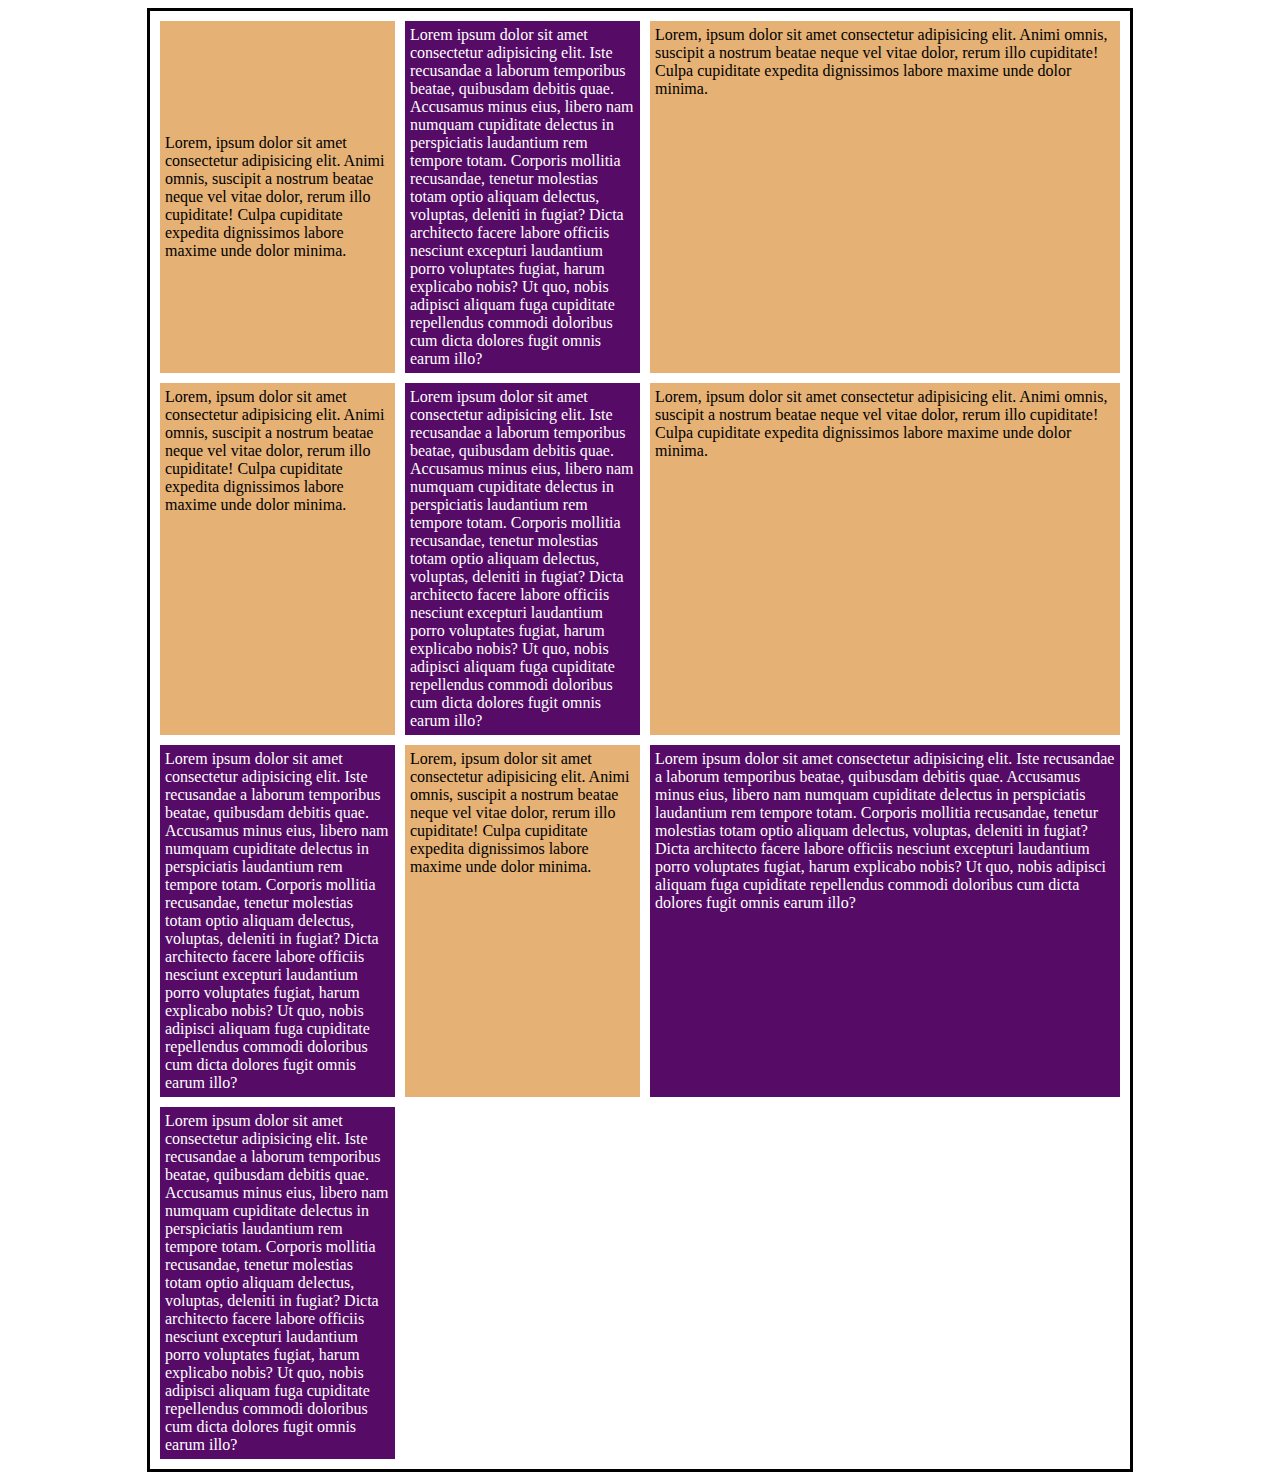
<file: 09_grid/index.html>
<!DOCTYPE html>
<html lang="en">
<head>
    <meta charset="UTF-8">
    <meta http-equiv="X-UA-Compatible" content="IE=edge">
    <meta name="viewport" content="width=device-width, initial-scale=1.0">
    <title>Grid</title>
    <link rel="stylesheet" href="css/main.css">
</head>
<body>
    <div class="container">
        <div class="light colspan">Lorem, ipsum dolor sit amet consectetur adipisicing elit. Animi omnis, suscipit a nostrum beatae neque vel vitae dolor, rerum illo cupiditate! Culpa cupiditate expedita dignissimos labore maxime unde dolor minima.</div>
        <div class="dark">Lorem ipsum dolor sit amet consectetur adipisicing elit. Iste recusandae a laborum temporibus beatae, quibusdam debitis quae. Accusamus minus eius, libero nam numquam cupiditate delectus in perspiciatis laudantium rem tempore totam. Corporis mollitia recusandae, tenetur molestias totam optio aliquam delectus, voluptas, deleniti in fugiat? Dicta architecto facere labore officiis nesciunt excepturi laudantium porro voluptates fugiat, harum explicabo nobis? Ut quo, nobis adipisci aliquam fuga cupiditate repellendus commodi doloribus cum dicta dolores fugit omnis earum illo?</div>
        <div class="light">Lorem, ipsum dolor sit amet consectetur adipisicing elit. Animi omnis, suscipit a nostrum beatae neque vel vitae dolor, rerum illo cupiditate! Culpa cupiditate expedita dignissimos labore maxime unde dolor minima.</div>
        <div class="dark grid">Lorem ipsum dolor sit amet consectetur adipisicing elit. Iste recusandae a laborum temporibus beatae, quibusdam debitis quae. Accusamus minus eius, libero nam numquam cupiditate delectus in perspiciatis laudantium rem tempore totam. Corporis mollitia recusandae, tenetur molestias totam optio aliquam delectus, voluptas, deleniti in fugiat? Dicta architecto facere labore officiis nesciunt excepturi laudantium porro voluptates fugiat, harum explicabo nobis? Ut quo, nobis adipisci aliquam fuga cupiditate repellendus commodi doloribus cum dicta dolores fugit omnis earum illo?</div>
        <div class="light">Lorem, ipsum dolor sit amet consectetur adipisicing elit. Animi omnis, suscipit a nostrum beatae neque vel vitae dolor, rerum illo cupiditate! Culpa cupiditate expedita dignissimos labore maxime unde dolor minima.</div>
        <div class="dark">Lorem ipsum dolor sit amet consectetur adipisicing elit. Iste recusandae a laborum temporibus beatae, quibusdam debitis quae. Accusamus minus eius, libero nam numquam cupiditate delectus in perspiciatis laudantium rem tempore totam. Corporis mollitia recusandae, tenetur molestias totam optio aliquam delectus, voluptas, deleniti in fugiat? Dicta architecto facere labore officiis nesciunt excepturi laudantium porro voluptates fugiat, harum explicabo nobis? Ut quo, nobis adipisci aliquam fuga cupiditate repellendus commodi doloribus cum dicta dolores fugit omnis earum illo?</div>
        <div class="light">Lorem, ipsum dolor sit amet consectetur adipisicing elit. Animi omnis, suscipit a nostrum beatae neque vel vitae dolor, rerum illo cupiditate! Culpa cupiditate expedita dignissimos labore maxime unde dolor minima.</div>
        <div class="dark">Lorem ipsum dolor sit amet consectetur adipisicing elit. Iste recusandae a laborum temporibus beatae, quibusdam debitis quae. Accusamus minus eius, libero nam numquam cupiditate delectus in perspiciatis laudantium rem tempore totam. Corporis mollitia recusandae, tenetur molestias totam optio aliquam delectus, voluptas, deleniti in fugiat? Dicta architecto facere labore officiis nesciunt excepturi laudantium porro voluptates fugiat, harum explicabo nobis? Ut quo, nobis adipisci aliquam fuga cupiditate repellendus commodi doloribus cum dicta dolores fugit omnis earum illo?</div>
        <div class="light">Lorem, ipsum dolor sit amet consectetur adipisicing elit. Animi omnis, suscipit a nostrum beatae neque vel vitae dolor, rerum illo cupiditate! Culpa cupiditate expedita dignissimos labore maxime unde dolor minima.</div>
        <div class="dark">Lorem ipsum dolor sit amet consectetur adipisicing elit. Iste recusandae a laborum temporibus beatae, quibusdam debitis quae. Accusamus minus eius, libero nam numquam cupiditate delectus in perspiciatis laudantium rem tempore totam. Corporis mollitia recusandae, tenetur molestias totam optio aliquam delectus, voluptas, deleniti in fugiat? Dicta architecto facere labore officiis nesciunt excepturi laudantium porro voluptates fugiat, harum explicabo nobis? Ut quo, nobis adipisci aliquam fuga cupiditate repellendus commodi doloribus cum dicta dolores fugit omnis earum illo?</div>
    </div>
</body>
</html>
</file>
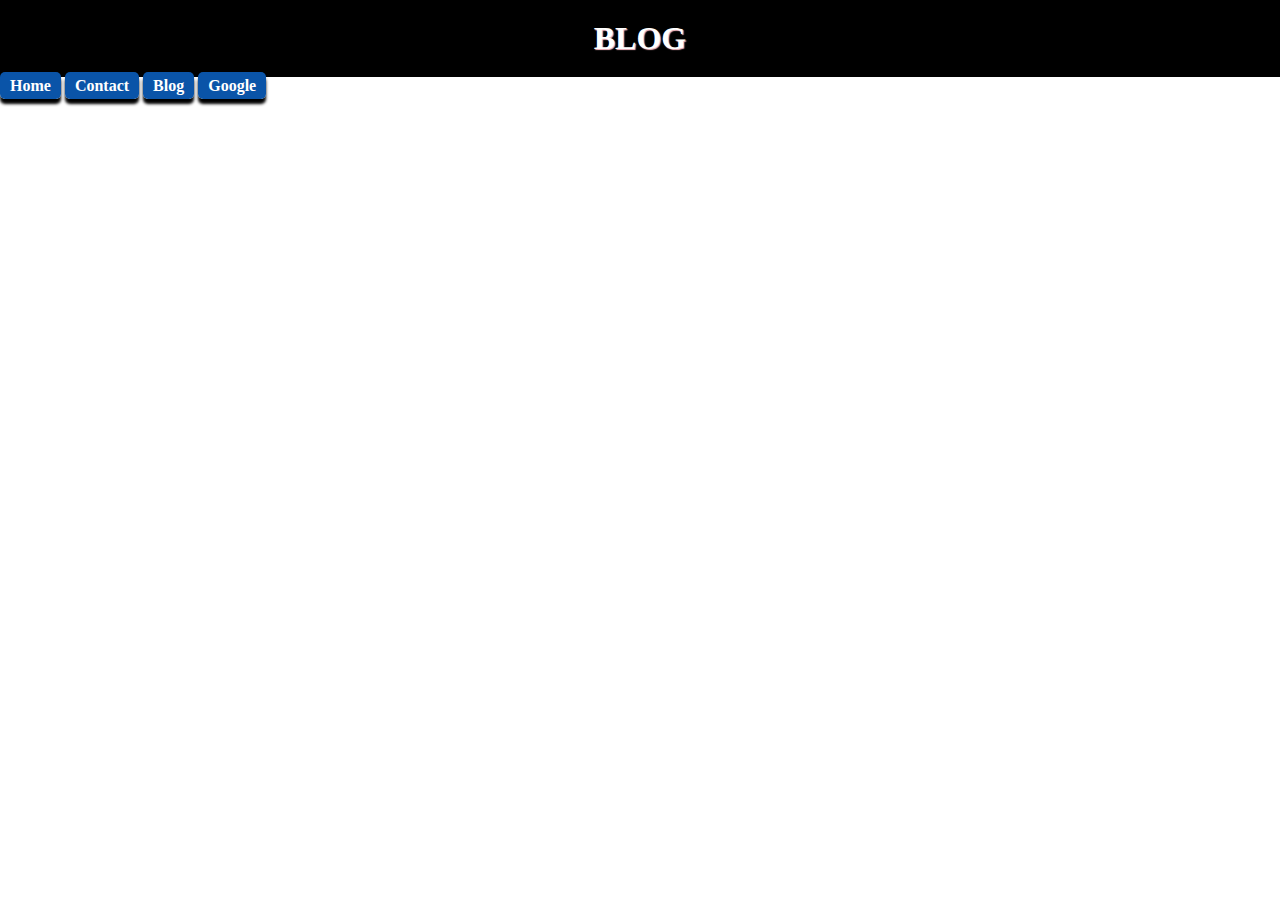
<file: 05_link/pages/blog.html>
<!DOCTYPE html>
<html lang="en">

<head>
    <meta charset="UTF-8">
    <meta http-equiv="X-UA-Compatible" content="IE=edge">
    <meta name="viewport" content="width=device-width, initial-scale=1.0">
    <title>Blog</title>
    <link rel="stylesheet" href="../css/main.css">
</head>

<body>
    <h1>Blog</h1>
    <p>
        <a href="../index.html">Home</a>
        <a href="contact.html">Contact</a>
        <a href="#">Blog</a>
        <a href="https://www.google.com">Google</a>
    </p>
</body>

</html>
</file>
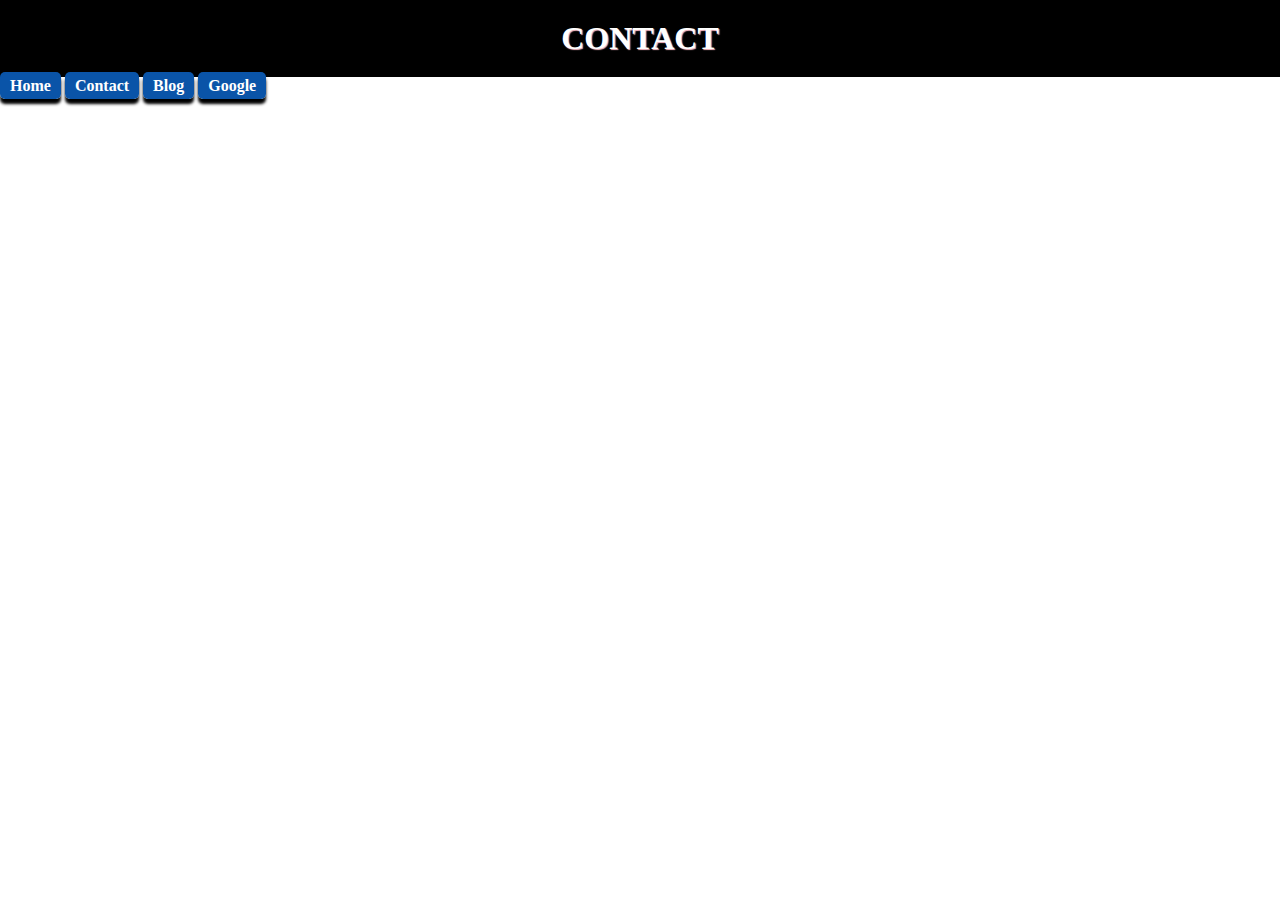
<file: 05_link/pages/contact.html>
<!DOCTYPE html>
<html lang="en">

<head>
    <meta charset="UTF-8">
    <meta http-equiv="X-UA-Compatible" content="IE=edge">
    <meta name="viewport" content="width=device-width, initial-scale=1.0">
    <title>Contact</title>
    <link rel="stylesheet" href="../css/main.css">
</head>

<body>
    <h1>Contact</h1>
    <p>
        <a href="../index.html">Home</a>
        <a href="#">Contact</a>
        <a href="blog.html">Blog</a>
        <a href="https://www.google.com">Google</a>
    </p>
</body>

</html>
</file>
<file: 02_css_property/css/main.css>
/* @import url('https://fonts.googleapis.com/css2?family=Kablammo&display=swap'); */


@font-face {
    font-family: 'Kablammo';
    src: url(../fonts/Kablammo-Regular-VariableFont_MORF.ttf);
}
/* @font-face {
    font-family: 'Kablammo';
    src: url(../fonts/Kablammo-Regular-VariableFont_MORF.ttf); 
}*/
.text-info{
    color: blueviolet;

}

.example{
    background-color:rgba(58, 3, 32, 1); /*фоновий колір*/
    color:#fff; /*колір текту*/
    /* padding: 15px 50px 75px 150px; внутрішній відступ */
    /* padding-top: 30px;
    padding-left: 50px;
    padding-right: 100px;
    padding-bottom: 150px; */
    padding: 15px;
    margin: 50px; /*зовнішній відступ*/

    text-align: justify /*Вирівнювання тексту; left, right,center,justify*/;
    text-align-last: left;
    text-transform: none;/*capitalize,uppercase,lowercase;*/
    /* text-decoration: underline pink solid; overline,line-through; */
    text-indent: 30px;/*відступ першого рядка*/

    font-size: 1.1em; /*розмір тексту*/
    font-style: italic; /*none *//*текст курсивом*/
    font-weight: 700; /*жирний текст*/
    /* font-family: 'Kablammo', cursive; */

    line-height: 30px; /* висота рядка, міжрядковий інтервал*/
    /* word-spacing: 20px;відстань між словами */
    /* letter-spacing: 5px; відстань між символами */

    /* border: groove rgb(184, 13, 104) 10px;  */
    border:groove rgb(184, 13, 104) 10px; 
    border-width: 10px 0px 30px 40px;
    border-style: solid dotted double groove;
    /* border-color: red green blue gold; */
    border-radius: 20px 50px; /* заокруглення кутів*/
    width: 300px; /*ширина блока*/
    max-height: 400px; /*висота блока*/
    /* overflow-y: scroll; */ /*вертикальна прокрутка*/
    box-shadow: 10px 10px 10px black; /*тінь*/
    text-shadow: 2px 2px 0px black;
}
</file>
<file: 03_list/css/main.css>
/* .list{
    background-color: rgb(206, 103, 65);
    color:rgb(255, 255, 255)
}
ul.list{
    list-style-type:square;
    list-style-image: url(../img/smile.jpg);
}

ol.list{
    list-style-type: lower-alpha;
    list-style-position: outside;
}
dl{
    background-color: mediumorchid;
    color:#fff;
    padding: 10px;
    border:double 5px rgb(105, 54, 118);
}
dt{
    margin-top: 20px;
} */


ul.list{
    list-style-type: none;
    display: flex;
}

ul.list>li{
    background-color: blueviolet;
    color:#fff;
    width: 100px;
    height: 30px;
    text-align: center;
    line-height: 30px;
    border-radius:5px;
    text-shadow: 1px 1px 1px #000;
    margin-right: 10px;
    cursor: pointer;
}
ul.list ul{
    padding: 0;
    background-color: rgb(70, 24, 112);
    border-radius:5px;
    display: none;
}
ul.list>li:hover ul{
    display: block;
}
ul.list ul li:hover{
    background-color: rgb(141, 74, 203);;
}
</file>
<file: 04_image/css/main.css>
/* #img{*/
    /* width: 50%; */
    /* height: 100px; */
/*}
.img-small{
    width: 2200px;
}
.paypal{
    width: 5000px;
}
body{
    background-color: aquamarine;
} */

/* #img,#img2{
    width: 200px;
    float: left;
    margin-right: 10px; */
    /* vertical-align: middle; */
/* }
#img2{
    float: right;
    margin-left: 10px;
}
p{ */
    /* border: solid cadetblue; */
    /* padding: 10px;
    text-align: justify; */
    /* margin-left: 210px; */
/* }
.last-p{
    clear: both;
} */

/* body{
    border-top: .3px solid; */
    /* background-image: url(../img/summer.jpg); */
    /* background-repeat: no-repeat; */
    /* background-position-x: 50%;
    background-position-y: bottom;*/
    /* background: #ccc url(../img/summer.jpg)  no-repeat center fixed; */
    /* background-attachment:fixed; */
    /* margin: 0; */
    /* height: 100vh;  */
    /* background-size: cover; */
/* }
p{
    background-color: rgba(0, 0, 0, 0.6);
    padding: 10px;
    color: #fff;
} */

img{
    width: 200px;
    margin: 13px;
    cursor: pointer;
}
body img:nth-child(1){
    filter: blur(10px);
}
body img:nth-child(1):hover{
    filter: blur(0px);
}

body img:nth-child(2):hover{
    filter:brightness(1.2)
}
body img:nth-child(3):hover{
    filter:contrast(2)
}
body img:nth-child(4):hover{
    filter:grayscale(1)
}
body img:nth-child(5):hover{
    filter:hue-rotate(90deg)
}
body img:nth-child(6):hover{
    filter:invert(1)
}
body img:nth-child(7):hover{
    filter:opacity(.5)
}
body img:nth-child(8):hover{
    filter:saturate(.5)
}

body img:nth-child(9):hover{
    /* box-shadow: 5px 5px 10px black; */
    filter: drop-shadow(5px 5px 10px black);
}

body img:nth-child(10):hover{
    transform: translate(100px,100px);
}
body img:nth-child(11){
    transform-origin: top left;
}
body img:nth-child(11):hover{
    transform: rotate(-45deg);
}
/* body img:nth-child(12){
    transform: scale(0.2);
} */
body img:nth-child(12):hover{
    transform: skew(60deg,30deg);
}
</file>
<file: 05_link/css/main.css>
*{
    margin: 0;
    padding: 0;
}
h1{
    text-align: center;
    padding: 20px;
    background-color: black;
    color: white;
    text-shadow: 1px 1px 1px pink;
    text-transform: uppercase;
}

.menu{
    text-align: center;
    margin-top: 20px;
    box-sizing: border-box;

}
a{
    box-sizing: border-box;
}
a:link{
    text-decoration: none;
    background-color: rgb(10, 84, 168);
    color:#fff;
    padding: 5px 10px;
    border-radius: 5px;
    font-weight: bold;
    box-shadow: 0px 5px 3px #000;
}
a:visited{
    background-color: bisque;
    color: #000;
}
a:hover{
    background-color: aqua;
    color:#000;
}
a:active{
    background-color: tomato;
    color:#fff;
    box-shadow: inset 0 0 5px #000;
}
.text{
    margin: 40px;
    padding: 10px;
    border:solid 5px
}
</file>
<file: 06_animation copy/css/main.css>
ul {
    padding: 0;
    list-style-type: none;
    text-align: center;
    margin-top: 300px;
}

li {
    width: 150px;
    display: inline-block;
    border-bottom: 10px solid rgb(104, 99, 99);
    cursor: pointer;
    overflow: hidden;
}

img {
    display: block;
}

li img:last-child{
    transform: scaleY(-1);
}

li img{
    transform: translateY(-50px);
    opacity: 0;
    transition: 4s;
}
li:hover{
    overflow: visible;
}
li img:last-child{
    transform: scaleY(-1) translateY(50px);
}

li:hover img:first-child{
    transform: translateY(59px);
    opacity: 1;
}
li:hover img:last-child{
    transform: translateY(59px) scaleY(-1);
    opacity: .4;
}
</file>
<file: 06_animation/css/main.css>
/* div:hover{
    background-color: rgb(43, 220, 20);
    border: inset rgb(43, 220, 20) 10px;
    border-radius: 0;
} */


div{
    width: 200px;
    height: 200px;
    background-color: rgb(255, 98, 0);
    border-radius: 50%;
    /* animation: name duration timing-function delay iteration-count direction fill-mode; */
    animation: circles 5s ease-in-out 10ms infinite alternate;
    transform: translateX(0);
    animation-play-state:paused;

}
div:hover{
    animation-play-state:running;
}
@keyframes circles{
    0%{
        background-color: rgb(255, 98, 0);
        transform: translateX(0%);
    }
    25%{
        background-color: green;
    }
    50%{
        background-color: red;
    }
    75%{
        background-color: yellow;
    }
    100%{
        background-color: purple;
        transform: translateX(740px);
    }
}

li:hover img{
    
}
</file>
<file: 07_position_blocks/css/main.css>
body{
    margin: 0;
}
*{
    margin: 0;
    padding: 0;
}
.task1 header,
.task1 aside,
.task1 section,
.task1 main,
.task1 footer
{
    border: solid 2px black;
    margin-bottom: 10px;
}
.task1 header{
    height: 130px;
}
.task1 aside{
    width: 140px;
    float: left;
    height: 300px;
}
.task1 section{
    width: 140px;
    float: right;
    height: 300px;
}
.task1 main{
    height: 450px;
    margin-left: 150px;
    margin-right: 150px;
    position: relative;
}
.task1 footer{
    height: 70px;
}

h1{
    float: left;
    margin-left: 10px;
}
p{
    margin-left: 120px;
    text-align: justify;
    margin-top: 10px;
    margin-right: 10px;
}
.circles{
    position: absolute;
    width: 110px;
    height: 105px;
    right: 0;
    bottom: 0;
}
.lime, .rose{
    width: 100px;
    height: 100px;
    border-radius: 50%;
    background-color: #c8c10d;
}
.rose{
    background-color: rgba(202, 49, 91, .8);
    position: absolute;
    top: 0;
    left: 10px;
}
.lime{
    position: absolute;
    top: 5px;
}
a{
    color: #fff;
    text-decoration: none;
    text-transform: uppercase;
    display: block;
    text-align: center;
    position: absolute;
    width: 100%;
    top: 30px;
}
</file>
<file: 07_position_helper/css/main.css>
@import url('https://fonts.googleapis.com/css2?family=Lugrasimo&display=swap');
.container{
    width: 960px;
    margin: 0 auto;
}
header a{
    text-decoration: none;
    text-transform: uppercase;
    font-family: 'Lugrasimo', cursive;

}
header span{
    color: #d0722e;
}
figure{
    margin: 0;
}
section{
    width: 150px;
    float: left;
}
.img{
    width: 259px;
    float: left;
    margin: 0 10px;
}
ul{
    list-style-image: url(../img/list.png);
    background-color: #d0722e;
    margin: 0;  
    line-height:30px;
    padding: 80px 0 80px 40px;
    
}
ul a{
    text-decoration: none;
    color: #fff;
}
img{
    display: block;
}
.offset{
    margin-top: 10px;
}
main{
    margin-left: 430px;
}
h3{
    background-color: #d0722e;
    color: #fff;
    padding: 10px 5px;
}
footer{
    clear: both;
    padding: 40px;
    text-align: center;
}
</file>
<file: 08_flex/css/main.css>
.container {
    width: 960px;
    margin: 0 auto;
    height: 600px;
    border: solid;
    display: flex;
    justify-content: space-between;
    /*flex-end;,center,space-around,*/
    align-items: stretch;
    /*flex-start;flex-end;center;*/
    /* flex-direction: column; */
    /* flex-wrap: wrap; */
    /* align-content: space-between; */

}

/* .container div:first-child,
.container div:last-child{
    display: flex;
    justify-content: center;
    align-items: center;
    font-size: 38px;
} */
/* .container div {
    /* border:solid 1px */

.red {
    width: 200px;
    /* height: 100px; */
    /* align-self: stretch; */
    background-color: red;
    /* flex-grow: 2; */
    flex-shrink: 3;
    order:1
}

.yellow {
     width: 200px;
    /*height: 100px; */
    background-color: yellow;
    /* flex-grow: 1; */
    flex-shrink: 1;
}

.blue {
     width: 200px;
    /*height: 100px; */
    background-color: blue;
    /* flex-grow: 1; */
    flex-shrink: 1;
    order: -1;
    
}

.green {
     width: 200px;
    /*height: 100px; */
    background-color: green;
    /* flex-grow: 3; */
    flex-shrink: 1;
}
</file>
<file: 08_table/css/main.css>
table,td,th{
    border: solid 1px black;
}
table{
    width: 600px;
    margin: 0 auto;
    /* border-spacing: 0px; */
    border-collapse: collapse;
    height: 500px;
}
.column{
    background-color: aqua;
    border: double ;
 }

/* table tr:nth-child(3n-1){
    background-color: tomato;
} */
/* table tr:first-child{
    background-color: yellow;
}
div p:nth-of-type(4){
    background-color: tomato;
}
table tr:nth-child(2) td:nth-child(1){
    
} */
</file>
<file: 09_grid/css/main.css>
.container{
    display: grid;
    width: 960px;
    border: solid;
    padding: 10px;
    margin: 0 auto;
    grid-template-columns: repeat(2,1fr) 2fr;
    /* grid-template-rows: minmax(50px,500px) */
    grid-auto-rows: minmax(200px,auto);
    /* grid-row-gap: 10px;
    grid-column-gap: 10px; */
    grid-gap: 10px;
}
.light, .dark{
    padding: 5px;
}
.light{
    background-color: rgb(229, 177, 117);
}
.dark{
    background-color: rgb(86, 11, 103);
    color:#fff
}
.colspan{
    /* grid-column-start: 1;
    grid-column-end: 3;
    grid-row-start: 1;
    grid-row-end: 3; */
    /* grid-column: 1/3;
    grid-row: 1/3; */
    /* grid-column: span 2;
    grid-row: span 2; */
    /* grid-area: 1/1/3/3; */
    display: flex;
    align-items: center;
}

.grid{
    /* grid-column: 2/span 2; */
    order:1
}
</file>
